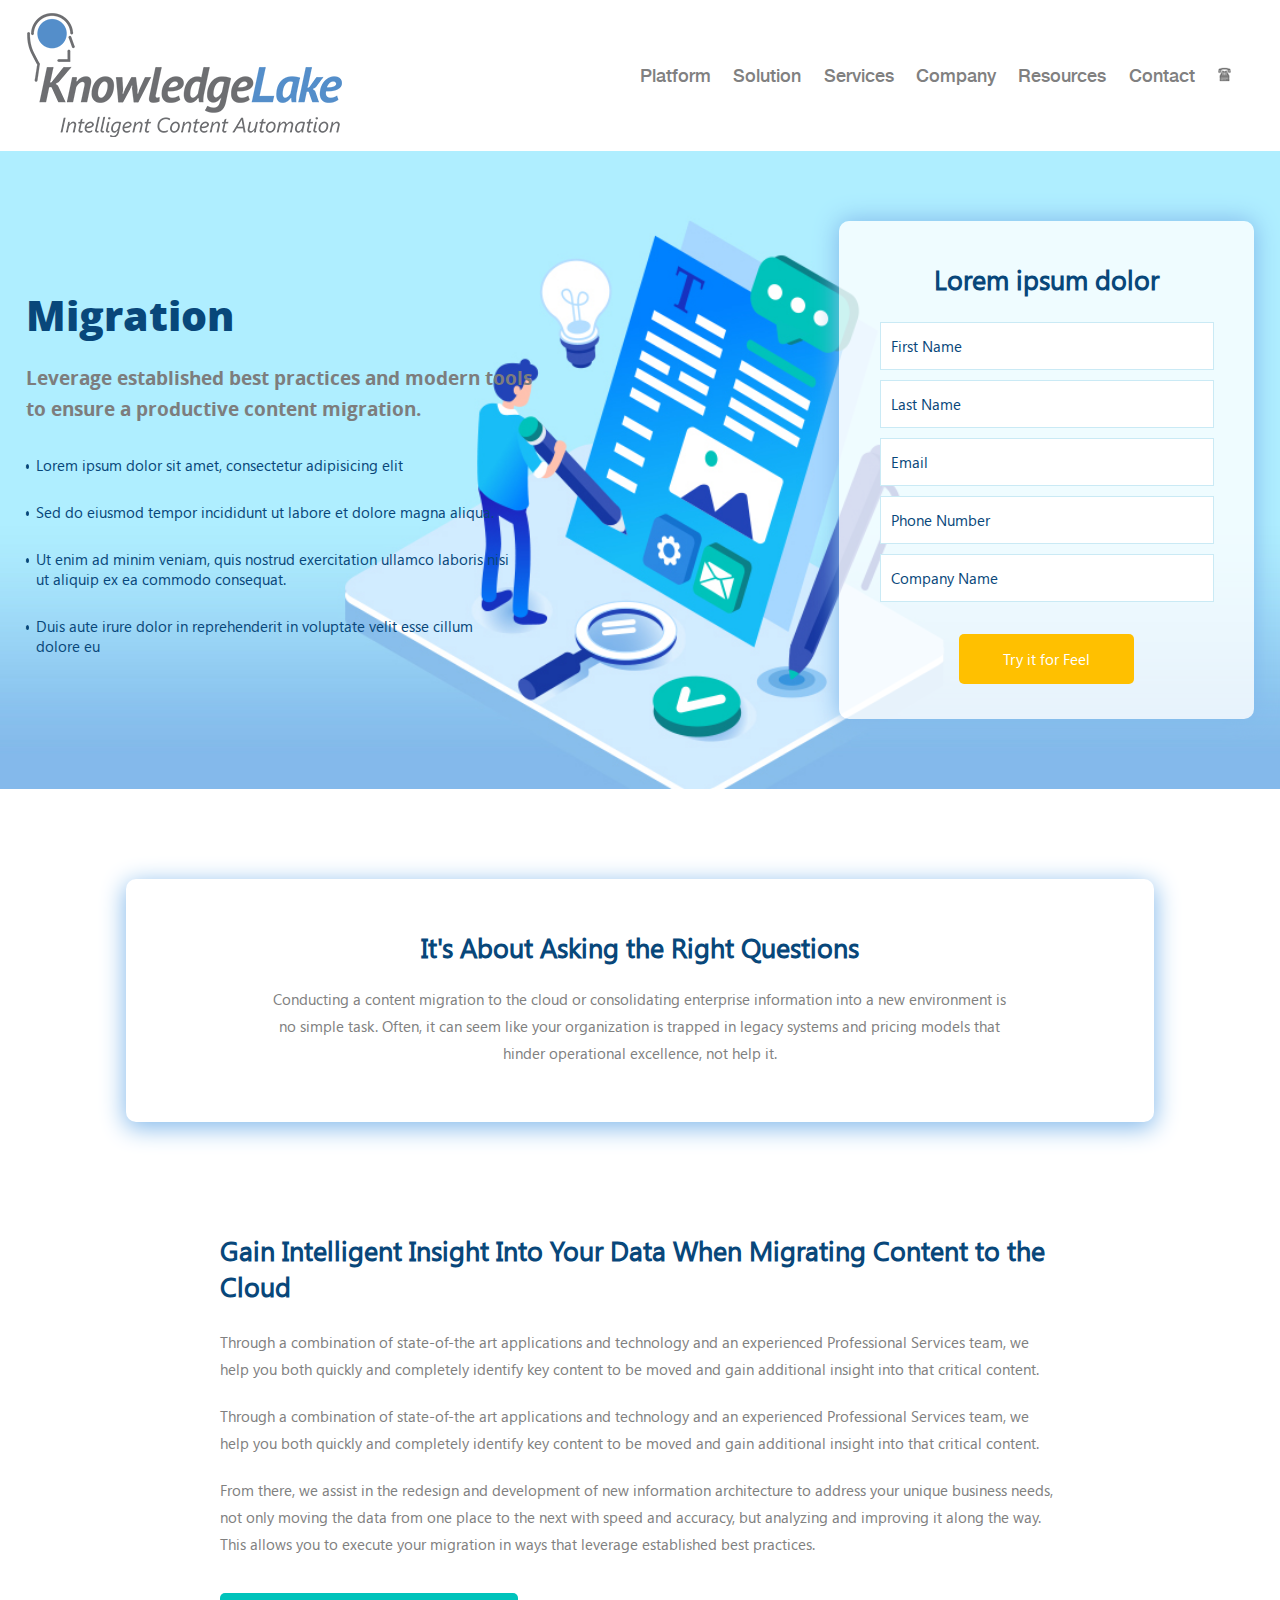
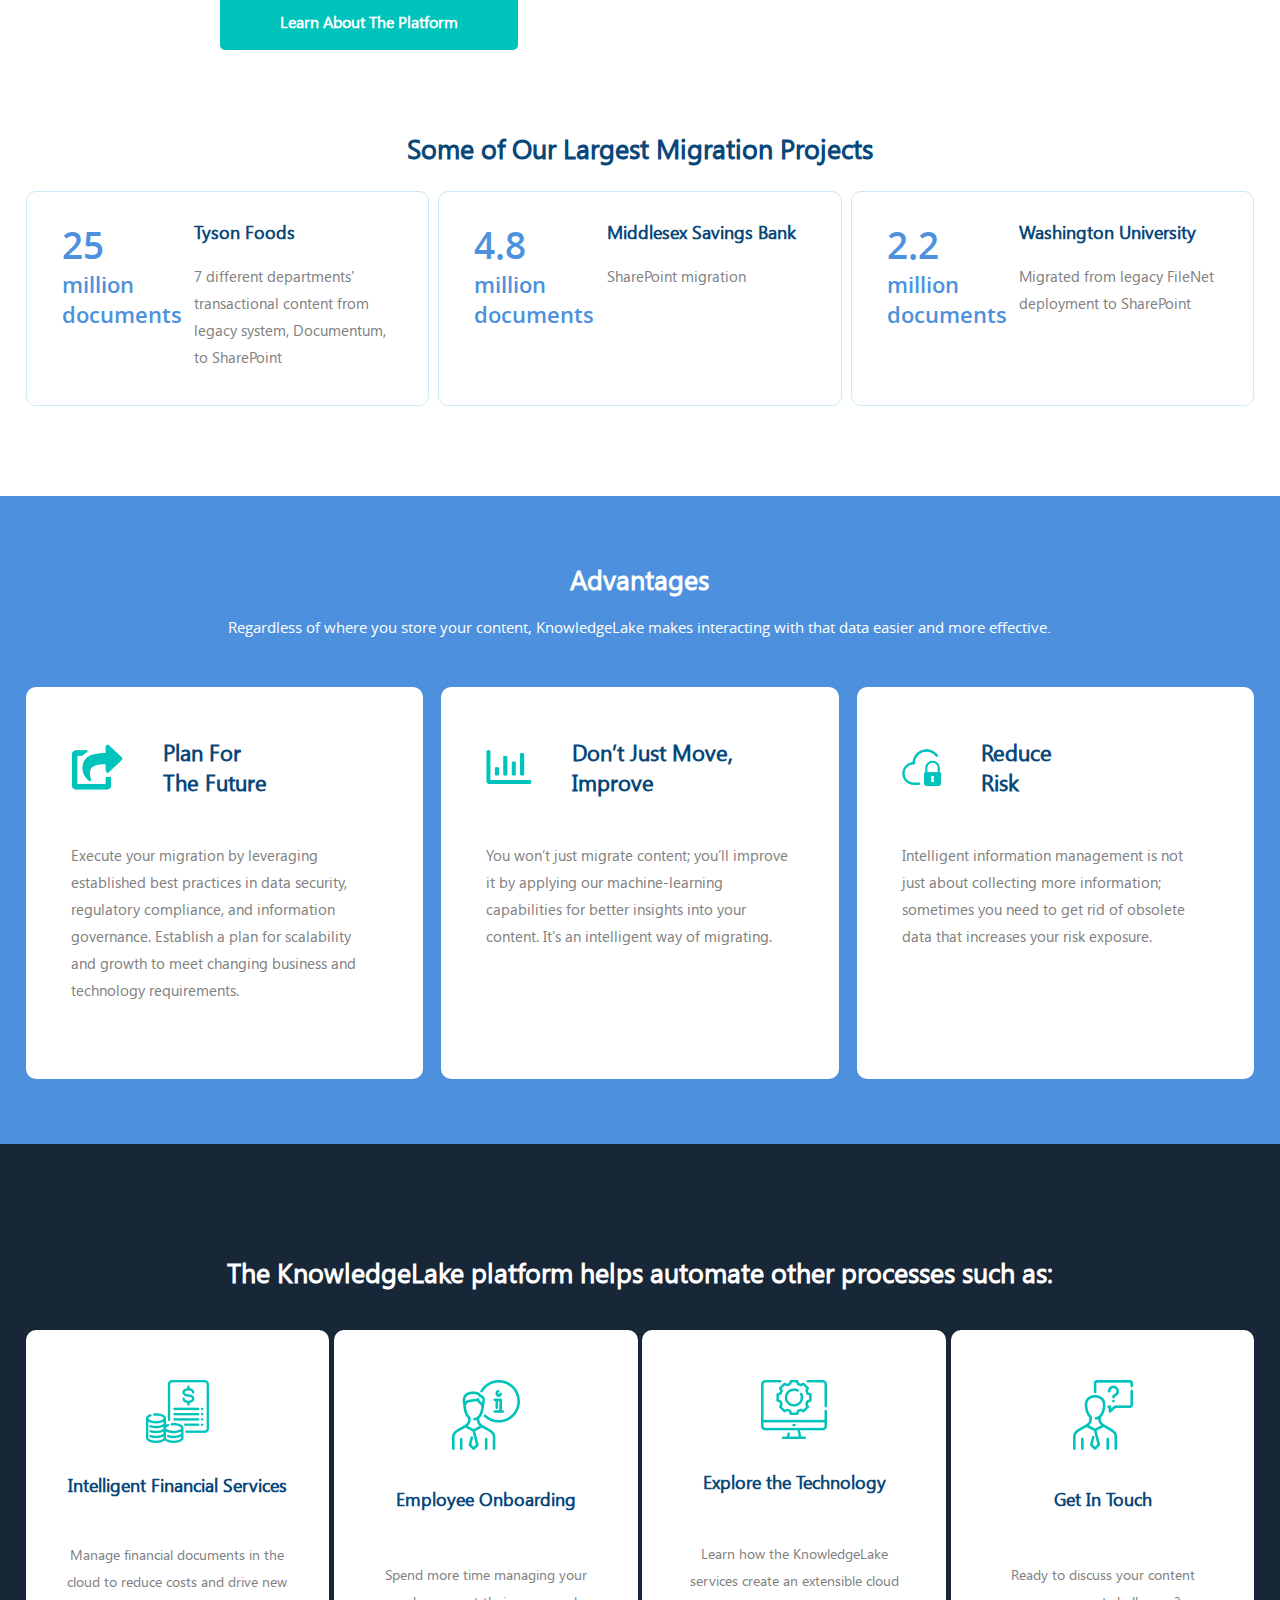
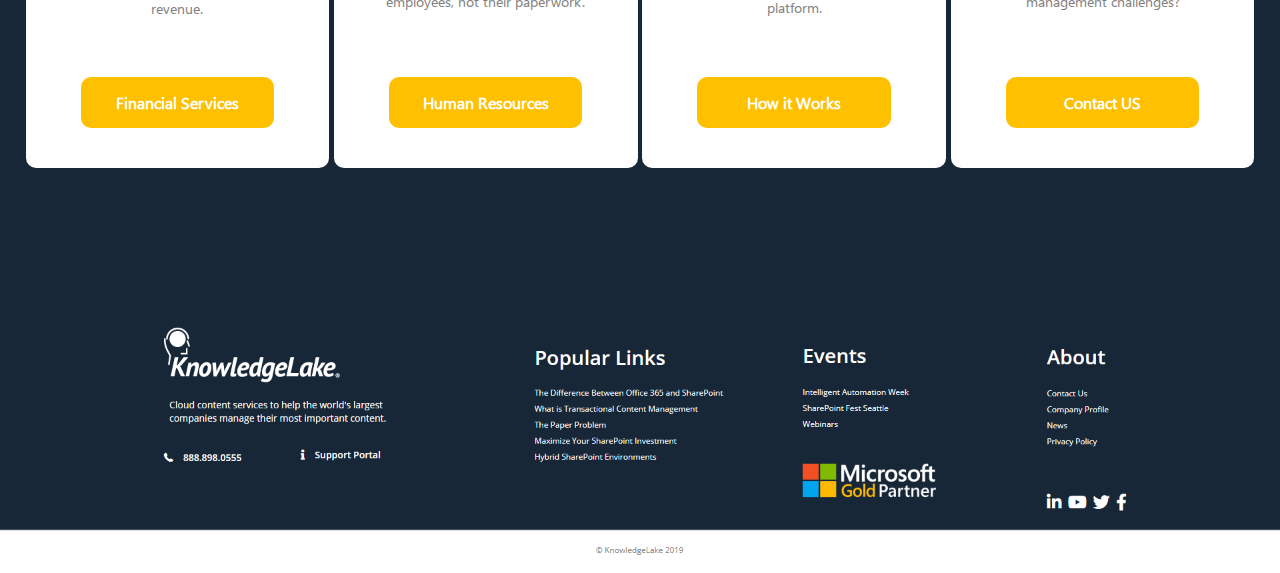
<file: index.html>
<!doctype html>
<html lang="en">
<head>
	<title>KnowledgeLake</title>
	<meta charset="UTF-8">
	<meta name="viewport" content="width=device-width, initial-scale=1.0"/>
	<meta http-equiv="X-UA-Compatible" content="ie=edge">
	<link rel="stylesheet" href="https://use.fontawesome.com/releases/v5.8.1/css/all.css" integrity="sha384-50oBUHEmvpQ+1lW4y57PTFmhCaXp0ML5d60M1M7uH2+nqUivzIebhndOJK28anvf" crossorigin="anonymous">
	<link rel="stylesheet" href="scss/style.css">
</head>
<body>

	<header>
		<div class="row">
			<div class="logo">
				<a href="#">
					<img src="img/knowledge_logo.png" alt="logo">
				</a>
			</div>
			<div class="main_menu">
				<ul>
					<li>
						<a href="#">Platform</a>
					</li>
					<li>
						<a href="#">Solution</a>
					</li>
					<li>
						<a href="#">Services</a>
					</li>
					<li>
						<a href="#">Company</a>
					</li>
					<li>
						<a href="#">Resources</a>
					</li>
					<li>
						<a href="#">Contact</a>
					</li>
					<li>
						<a href="#">
							<img src="img/phone_icon.png" alt="phone">
						</a>
					</li>
					<li>
						<a href="#"><i class="fas fa-search search_btn"></i></a>
					</li>
				</ul>
				<label class="search_panel">
					<input type="text" placeholder="Search...">
				</label>
			</div>
			<div class="burger">
				<span></span>
			</div>
		</div>
	</header>
	<section id="banner" style="background: url('img/banner_bg1.jpg')no-repeat center / cover">
		<div class="row">
			<div class="main_title">
				<h1>Migration</h1>
				<span>Leverage established best practices and modern tools to ensure a productive content migration.</span>
				<ul>
					<li>Lorem ipsum dolor sit amet, consectetur adipisicing elit</li>
					<li>Sed do eiusmod tempor incididunt ut labore et dolore magna aliqua. </li>
					<li>Ut enim ad minim veniam, quis nostrud exercitation ullamco laboris nisi ut aliquip ex ea commodo consequat. </li>
					<li>Duis aute irure dolor in reprehenderit in voluptate velit esse cillum dolore eu</li>
				</ul>
			</div>
			<div class="main_form">
				<h2>Lorem ipsum dolor</h2>
				<form>
					<label>
						<input type="text" placeholder="First Name">
					</label>
					<label>
						<input type="text" placeholder="Last Name">
					</label>
					<label>
						<input type="email" placeholder="Email">
					</label>
					<label>
						<input type="text" placeholder="Phone Number">
					</label>
					<label>
						<input type="text" placeholder="Company Name">
					</label>
					<button type="submit">Try it for Feel</button>
				</form>
				<i class="fas fa-chevron-down fa-2x"></i>
			</div>
		</div>
	</section>
	<section id="migration_decr">
		<div class="row">
			<div class="about_asking">
				<h2>It's About Asking the Right Questions</h2>
				<p>Conducting a content migration to the cloud or consolidating enterprise information into a new environment is no simple task. Often, it can seem like your organization is trapped in legacy systems and pricing models that hinder operational excellence, not help it.</p>
			</div>
		</div>
		<div class="migration_content">
			<div class="row_840">
				<div class="content_title">
					<h2>Gain Intelligent Insight Into Your Data When Migrating Content to the Cloud</h2>
				</div>
				<div class="content_paragraph">
					<p>Through a combination of state-of-the art applications and technology and an experienced Professional Services team, we help you both quickly and completely identify key content to be moved and gain additional insight into that critical content.</p>
					<p>Through a combination of state-of-the art applications and technology and an experienced Professional Services team, we help you both quickly and completely identify key content to be moved and gain additional insight into that critical content.</p>
					<p>From there, we assist in the redesign and development of new information architecture to address your unique business needs, not only moving the data from one place to the next with speed and accuracy, but analyzing and improving it along the way. This allows you to execute your migration in ways that leverage established best practices.</p>
				</div>
				<a href="#" class="link_btn">Learn About The Platform</a>
			</div>
		</div>
		<div class="largest_projects">
			<div class="row_1290">
				<h2>Some of Our Largest Migration Projects</h2>
				<div class="projects_items">
					<div class="item">
						<div class="doc_count">
							<span class="num">25</span>
							<span>million documents</span>
						</div>
						<div class="company_name">
							<h3>Tyson Foods</h3>
							<p>7 different departments' transactional content from legacy system, Documentum, to SharePoint</p>
						</div>
					</div>
					<div class="item">
						<div class="doc_count">
							<span class="num">4.8</span>
							<span>million documents</span>
						</div>
						<div class="company_name">
							<h3>Middlesex Savings Bank</h3>
							<p>SharePoint migration</p>
						</div>
					</div>
					<div class="item">
						<div class="doc_count">
							<span class="num">2.2</span>
							<span>million documents</span>
						</div>
						<div class="company_name">
							<h3>Washington University</h3>
							<p>Migrated from legacy FileNet deployment to SharePoint</p>
						</div>
					</div>
				</div>
			</div>
		</div>
	</section>
	<section id="advantages" class="advantages">
		<div class="row_1290">
			<div class="advantage_title">
				<h2>Advantages</h2>
				<span>Regardless of where you store your content, KnowledgeLake makes interacting with that data easier and more effective.</span>
			</div>
			<div class="advantage_items">
				<div class="item">
					<div class="item_title">
						<img src="img/plan.png" alt="plan">
						<h3>Plan For <br/> The Future</h3>
					</div>
					<div class="item_text">
						<p>Execute your migration by leveraging established best practices in data security, regulatory compliance, and information governance. Establish a plan for scalability and growth to meet changing business and technology requirements.</p>
					</div>
				</div>
				<div class="item">
					<div class="item_title">
						<img src="img/move_improve.png" alt="move">
						<h3>Don’t Just Move,<br/> Improve</h3>
					</div>
					<div class="item_text">
						<p>You won’t just migrate content; you’ll improve it by applying our machine-learning capabilities for better insights into your content. It's an intelligent way of migrating.</p>
					</div>
				</div>
				<div class="item">
					<div class="item_title">
						<img src="img/Reduce_risc.png" alt="risc">
						<h3>Reduce <br/> Risk</h3>
					</div>
					<div class="item_text">
						<p>Intelligent information management is not just about collecting more information; sometimes you need to get rid of obsolete data that increases your risk exposure.</p>
					</div>
				</div>
			</div>
		</div>
	</section>
	<section id="platforms" class="platforms">
		<div class="row">
			<h2>The KnowledgeLake platform helps automate other processes such as:</h2>
			<div class="platforms_item">
				<div class="item">
					<div class="wyz">
						<img src="img/financial_services.png" alt="finacial">
						<h3>Intelligent Financial Services</h3>
						<p>Manage financial documents in the cloud to reduce costs and drive new revenue.</p>
						<a href="#">Financial Services</a>
					</div>
				</div>
				<div class="item">
					<div class="wyz">
						<img src="img/employee.png" alt="employee">
						<h3>Employee Onboarding</h3>
						<p>Spend more time managing your employees, not their paperwork.</p>
						<a href="#">Human Resources</a>
					</div>
				</div>
				<div class="item">
					<div class="wyz">
						<img src="img/explore_technology.png" alt="technology">
						<h3>Explore the Technology</h3>
						<p>Learn how the KnowledgeLake services create an extensible cloud platform.</p>
						<a href="#">How it Works</a>
					</div>
				</div>
				<div class="item">
					<div class="wyz">
						<img src="img/get_in_touch.png" alt="get_in_touch">
						<h3>Get In Touch</h3>
						<p>Ready to discuss your content management challenges?</p>
						<a href="#">Contact US</a>
					</div>
				</div>
			</div>
		</div>
	</section>
	<footer>
		<img src="img/footer_bg.png" alt="footer">
	</footer>
	<script src="https://ajax.googleapis.com/ajax/libs/jquery/3.4.1/jquery.min.js"></script>
	<script src="js/jquery.main.js"></script>
</body>
</html>
</file>
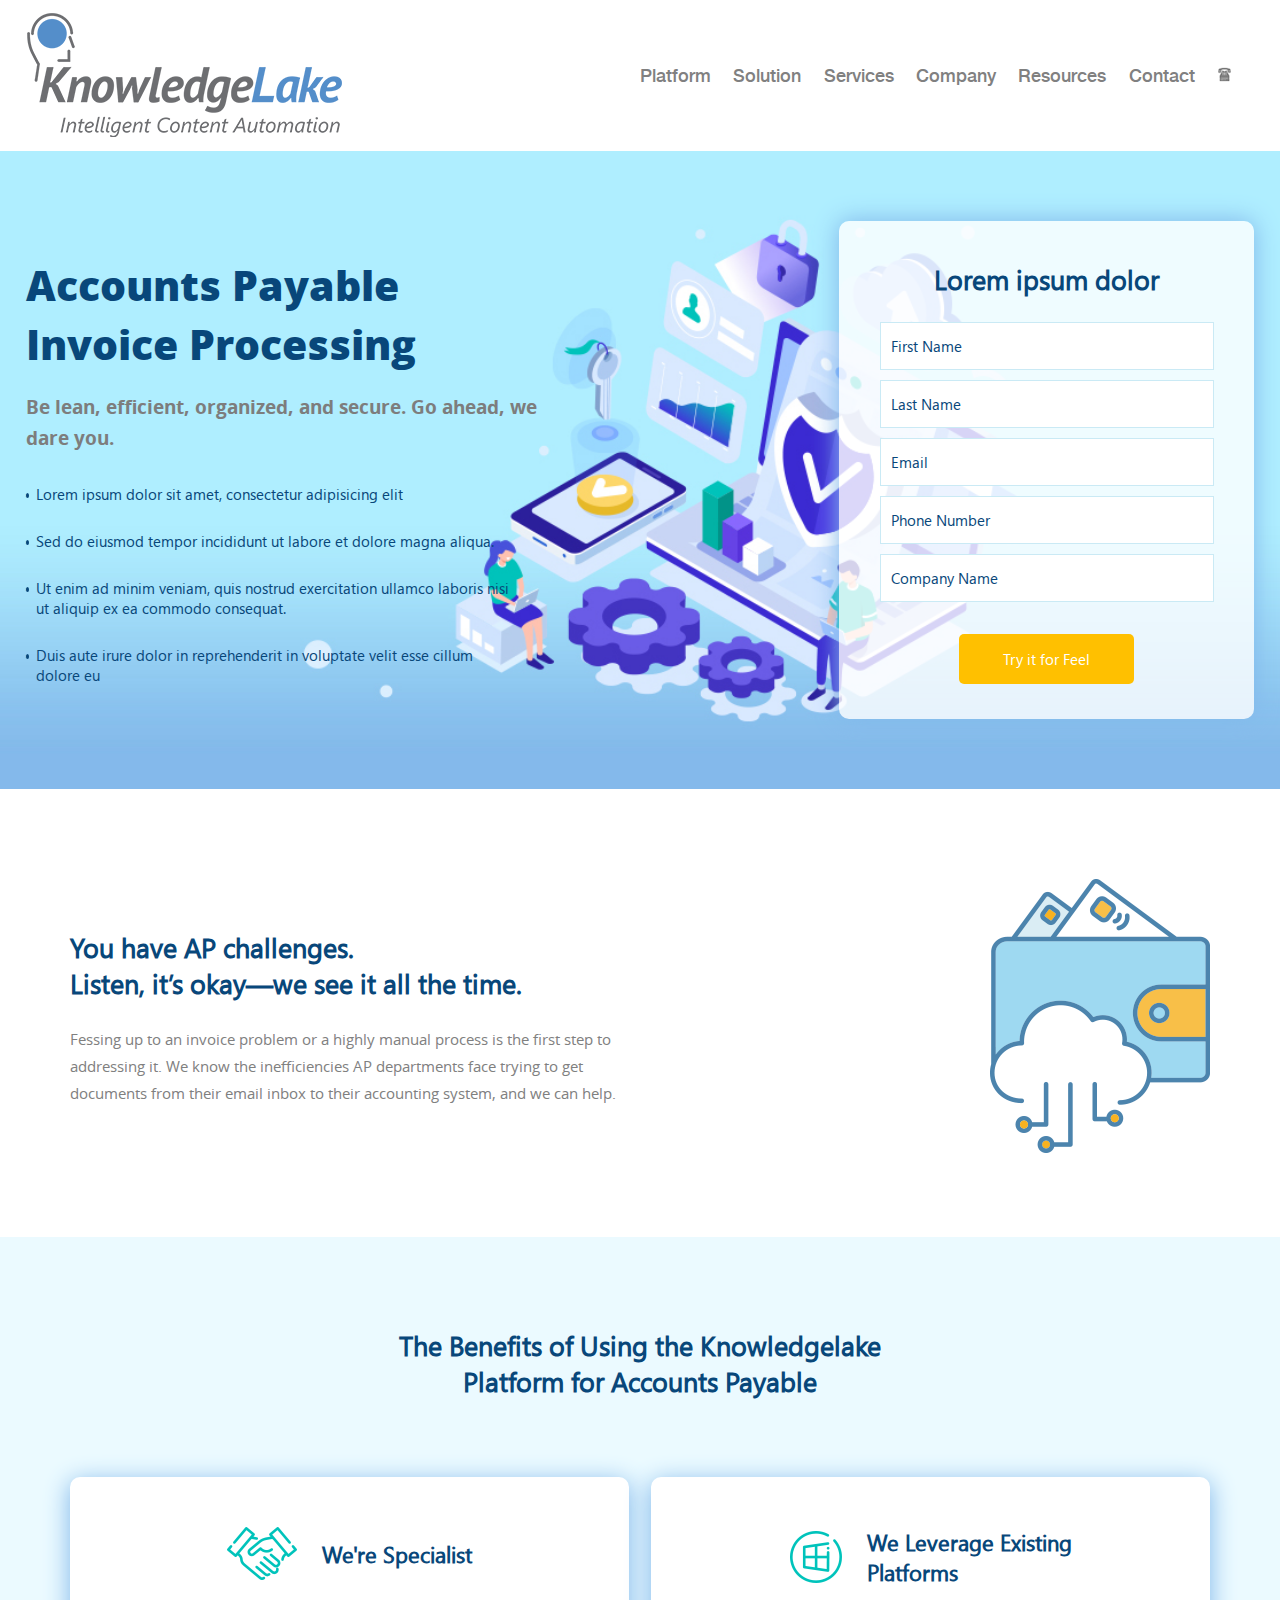
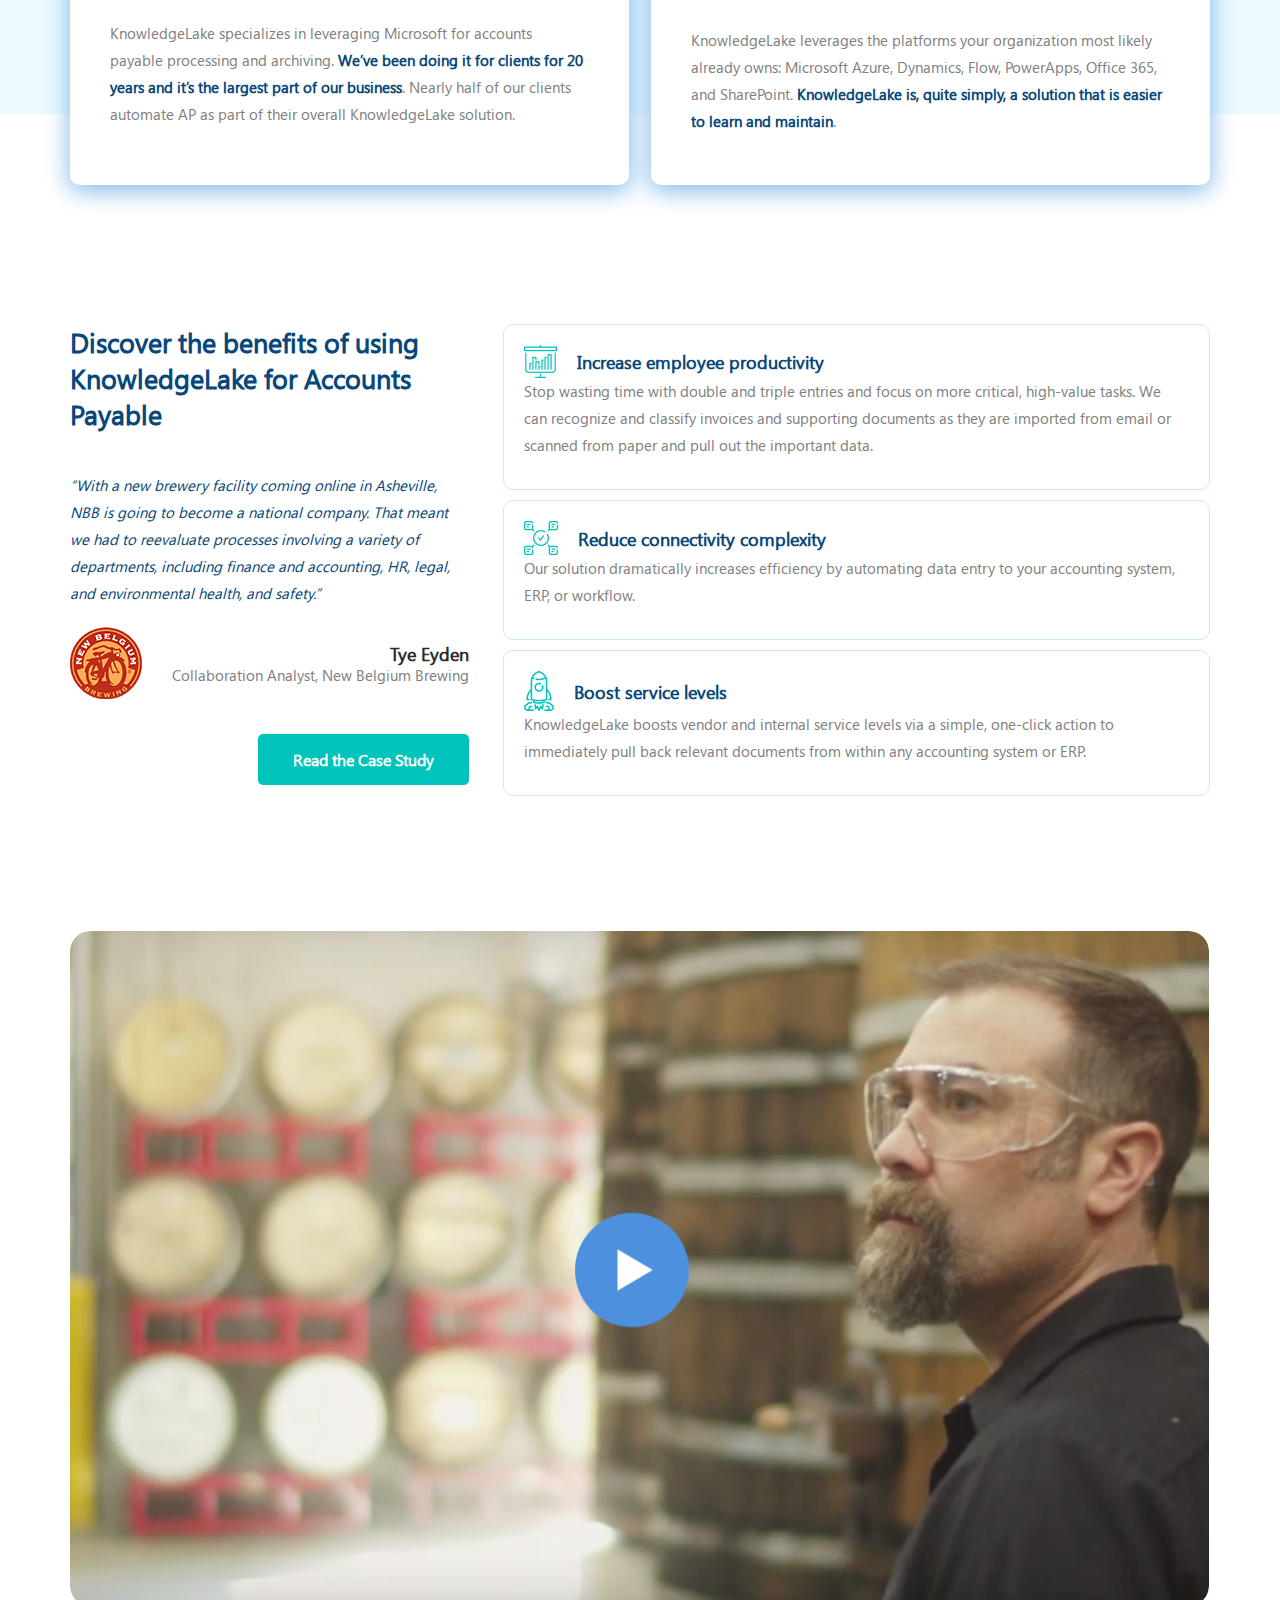
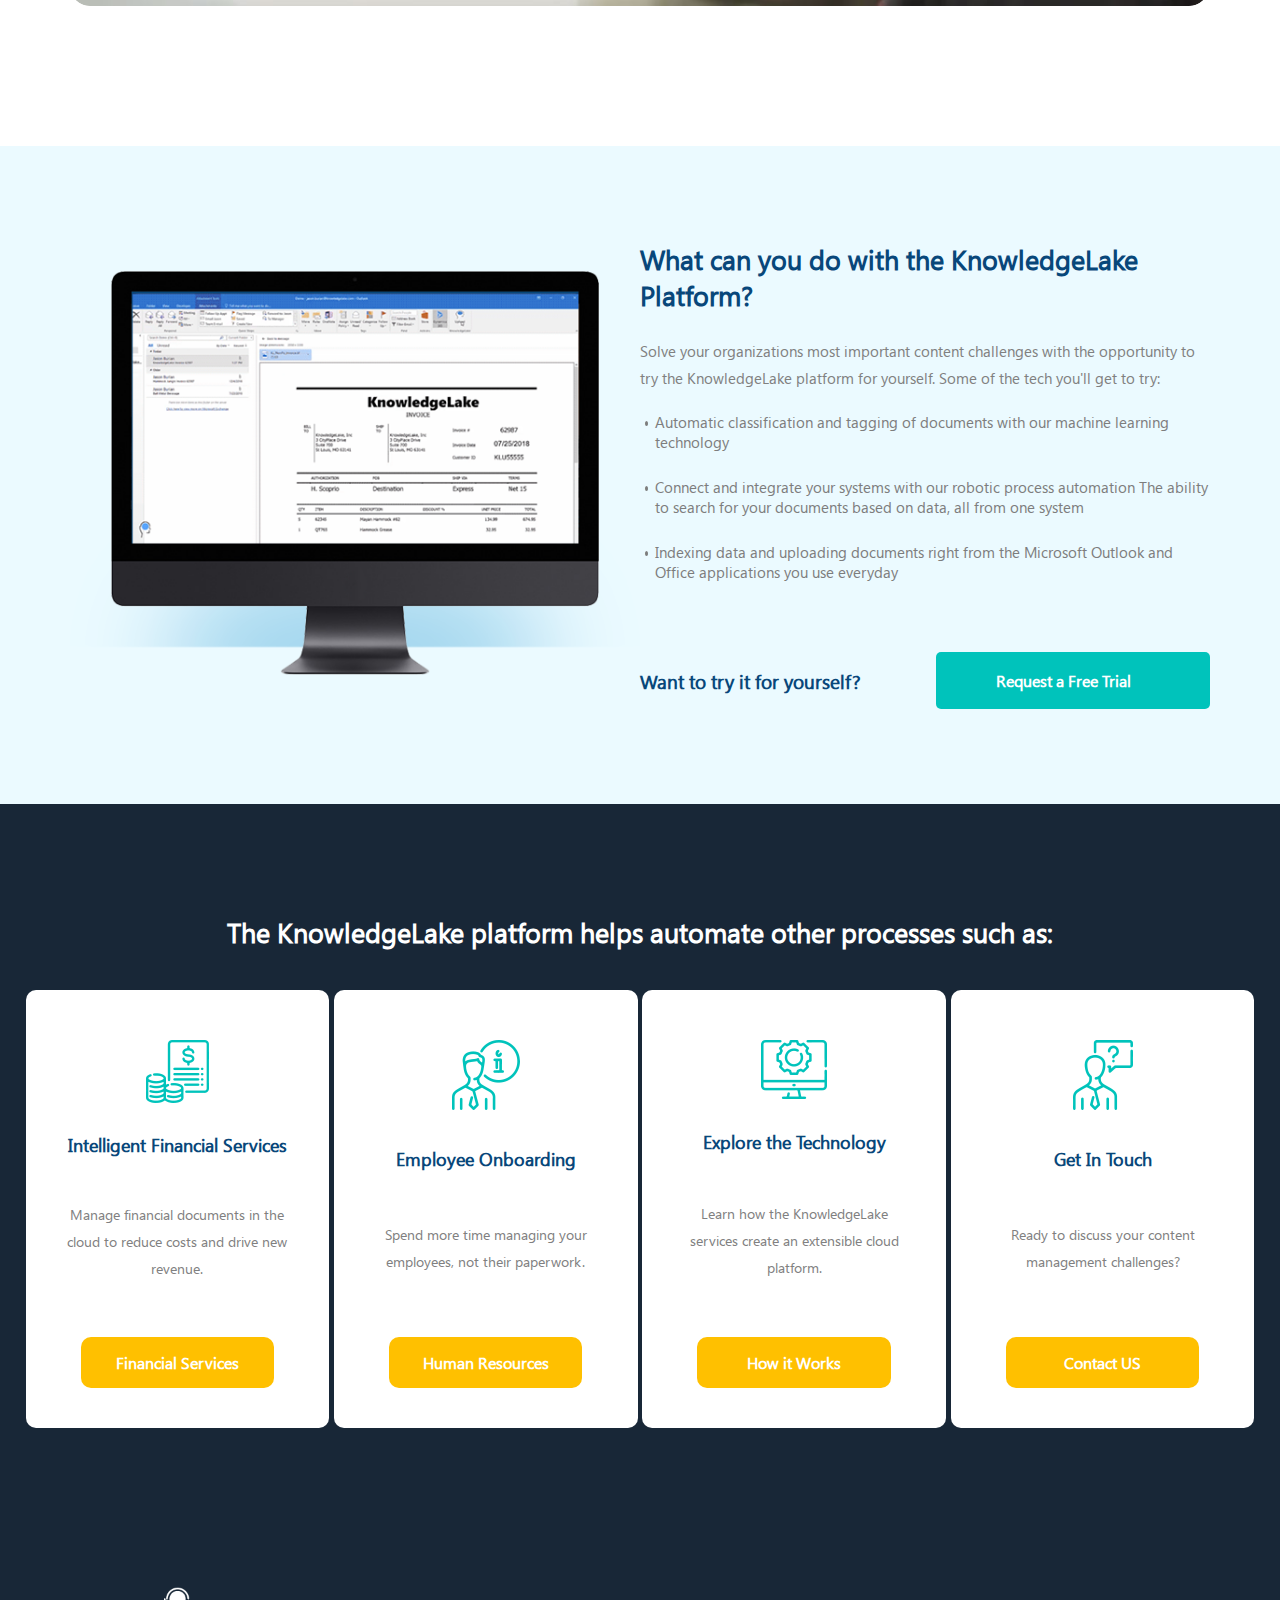
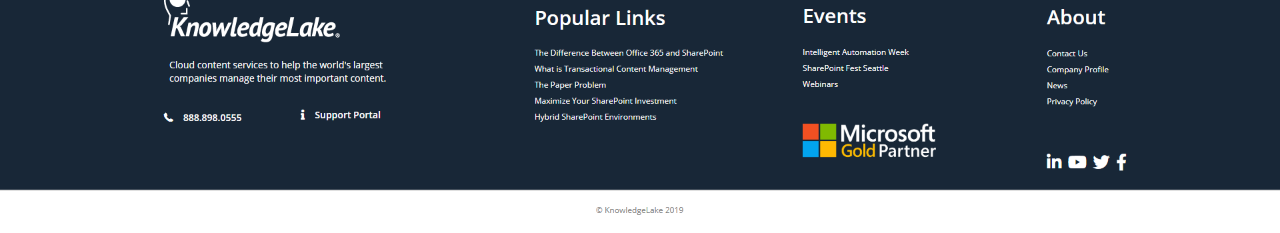
<file: Accounts_Paybles.html>
<!doctype html>
<html lang="en">
<head>
	<title>KnowledgeLake | Accounts payable</title>
	<meta charset="UTF-8">
	<meta name="viewport" content="width=device-width, initial-scale=1.0"/>
	<meta http-equiv="X-UA-Compatible" content="ie=edge">
	<link rel="stylesheet" href="https://use.fontawesome.com/releases/v5.8.1/css/all.css" integrity="sha384-50oBUHEmvpQ+1lW4y57PTFmhCaXp0ML5d60M1M7uH2+nqUivzIebhndOJK28anvf" crossorigin="anonymous">
	<link rel="stylesheet" href="scss/style.css">
</head>
<body>

<header>
	<div class="row">
		<div class="logo">
			<a href="#">
				<img src="img/knowledge_logo.png" alt="logo">
			</a>
		</div>
		<div class="main_menu">
			<ul>
				<li>
					<a href="#">Platform</a>
				</li>
				<li>
					<a href="#">Solution</a>
				</li>
				<li>
					<a href="#">Services</a>
				</li>
				<li>
					<a href="#">Company</a>
				</li>
				<li>
					<a href="#">Resources</a>
				</li>
				<li>
					<a href="#">Contact</a>
				</li>
				<li>
					<a href="#">
						<img src="img/phone_icon.png" alt="phone">
					</a>
				</li>
				<li>
					<a href="#"><i class="fas fa-search search_btn"></i></a>
				</li>
			</ul>
			<label class="search_panel">
				<input type="text" placeholder="Search...">
			</label>
		</div>
		<div class="burger">
			<span></span>
		</div>
	</div>
</header>
<section id="banner" style="background: url('img/account_payable_bg.jpg')no-repeat center / cover">
	<div class="row">
		<div class="main_title">
			<h1>Accounts Payable Invoice Processing</h1>
			<span>Be lean, efficient, organized, and secure. Go ahead, we dare you.</span>
			<ul>
				<li>Lorem ipsum dolor sit amet, consectetur adipisicing elit</li>
				<li>Sed do eiusmod tempor incididunt ut labore et dolore magna aliqua. </li>
				<li>Ut enim ad minim veniam, quis nostrud exercitation ullamco laboris nisi ut aliquip ex ea commodo consequat. </li>
				<li>Duis aute irure dolor in reprehenderit in voluptate velit esse cillum dolore eu</li>
			</ul>
		</div>
		<div class="main_form">
			<h2>Lorem ipsum dolor</h2>
			<form>
				<label>
					<input type="text" placeholder="First Name">
				</label>
				<label>
					<input type="text" placeholder="Last Name">
				</label>
				<label>
					<input type="email" placeholder="Email">
				</label>
				<label>
					<input type="text" placeholder="Phone Number">
				</label>
				<label>
					<input type="text" placeholder="Company Name">
				</label>
				<button type="submit">Try it for Feel</button>
			</form>
			<i class="fas fa-chevron-down fa-2x"></i>
		</div>
	</div>
</section>

<section id="ap_challenge">
	<div class="row_1140">
		<div class="ap_text ap_wrapper">
			<h2>You have AP challenges. <br/> Listen, it’s okay—we see it all the time.</h2>
			<p>Fessing up to an invoice problem or a highly manual process is the first step to addressing it. We know the inefficiencies AP departments face trying to get documents from their email inbox to their accounting system, and we can help.</p>
		</div>
		<div class="ap_img ap_wrapper">
			<img src="img/wallet_icon.png" alt="wallet">
		</div>
	</div>
</section>
<section id="account_benefits">
	<div class="row_1140">
		<div class="benefits_ap">
			<div class="benefits_ap_title">
				<h2>The Benefits of Using the Knowledgelake <br/> Platform for Accounts Payable</h2>
			</div>
			<div class="benefits_ap_items">
				<div class="item">
					<div class="benefits-item_title">
						<img src="img/we're_specialist.png" alt="we're_specialist">
						<h3>We're Specialist</h3>
					</div>
					<div class="benefits_descr">
						<p>KnowledgeLake specializes in leveraging Microsoft for accounts payable processing and archiving. <span>We’ve been doing it for clients for 20 years and it’s the largest part of our business</span>. Nearly half of our clients automate AP as part of their overall KnowledgeLake solution.</p>
					</div>
				</div>
				<div class="item">
					<div class="benefits-item_title">
						<img src="img/windows_icon.png" alt="window">
						<h3>We Leverage Existing <br/> Platforms</h3>
					</div>
					<div class="benefits_descr">
						<p>KnowledgeLake leverages the platforms your organization most likely already owns: Microsoft Azure, Dynamics, Flow, PowerApps, Office 365, and SharePoint. <span>KnowledgeLake is, quite simply, a solution that is easier to learn and maintain</span>.</p>
					</div>
				</div>
			</div>
		</div>
	</div>
</section>
<section id="discover_benefits">
	<div class="row_1140">
		<div class="quote_wrapper">
			<div class="quote_title">
				<h2>Discover the benefits of using KnowledgeLake for Accounts Payable</h2>
			</div>
			<div class="quote">
				<p>“With a new brewery facility coming online in Asheville, NBB is going to become a national company. That meant we had to reevaluate processes involving a variety of departments, including finance and accounting, HR, legal, and environmental health, and safety.”</p>
			</div>
			<div class="author">
				<img src="img/author_seal.png" alt="seal">
				<div class="author_name">
					<h3>Tye Eyden</h3>
					<span>Collaboration Analyst, New Belgium Brewing</span>
				</div>
			</div>
			<div class="case_link">
				<a href="#" class="link_btn">Read the Case Study</a>
			</div>
		</div>
		<div class="wyz_items">
			<div class="item">
				<div class="wyz-item_title">
					<img src="img/increase_productivity.png" alt="productivity">
					<h3>Increase employee productivity</h3>
				</div>
				<div class="wyz_descr">
					<p>Stop wasting time with double and triple entries and focus on more critical, high-value tasks. We can recognize and classify invoices and supporting documents as they are imported from email or scanned from paper and pull out the important data.</p>
				</div>
			</div>
			<div class="item">
				<div class="wyz-item_title">
					<img src="img/reduce_clock.png" alt="reduce_clock">
					<h3>Reduce connectivity complexity</h3>
				</div>
				<div class="wyz_descr">
					<p>Our solution dramatically increases efficiency by automating data entry to your accounting system, ERP, or workflow.</p>
				</div>
			</div>
			<div class="item">
				<div class="wyz-item_title">
					<img src="img/boost_rocket.png" alt="boost">
					<h3>Boost service levels</h3>
				</div>
				<div class="wyz_descr">
					<p>KnowledgeLake boosts vendor and internal service levels via a simple, one-click action to immediately pull back relevant documents from within any accounting system or ERP.</p>
				</div>
			</div>
		</div>
	</div>
	<div class="discover_befits_video">
		<div class="row_1140">
			<img src="img/discover_benefits_video.png" alt="video">
		</div>
	</div>
</section>
<section id="what_you_can_do">
	<div class="what_you_can">
		<div class="row_1140">
			<div class="wycd_img">
				<img src="img/PC_icon.png" alt="pc">
			</div>
			<div class="wycd_text">
				<h2>What can you do with the KnowledgeLake Platform?</h2>
				<p>Solve your organizations most important content challenges with the opportunity to try the KnowledgeLake platform for yourself. Some of the tech you'll get to try:</p>
				<ul>
					<li>Automatic classification and tagging of documents with our machine learning technology</li>
					<li>Connect and integrate your systems with our robotic process automation The ability to search for your documents based on data, all from one system</li>
					<li>Indexing data and uploading documents right from the Microsoft Outlook and Office applications you use everyday</li>
				</ul>
				<div class="wycd_link">
					<h3>Want to try it for yourself?</h3>
					<a href="#" class="link_btn">Request a Free Trial</a>
				</div>
			</div>
		</div>
	</div>
</section>


<section id="platforms" class="platforms">
	<div class="row">
		<h2>The KnowledgeLake platform helps automate other processes such as:</h2>
		<div class="platforms_item">
			<div class="item">
				<div class="wyz">
					<img src="img/financial_services.png" alt="finacial">
					<h3>Intelligent Financial Services</h3>
					<p>Manage financial documents in the cloud to reduce costs and drive new revenue.</p>
					<a href="#">Financial Services</a>
				</div>
			</div>
			<div class="item">
				<div class="wyz">
					<img src="img/employee.png" alt="employee">
					<h3>Employee Onboarding</h3>
					<p>Spend more time managing your employees, not their paperwork.</p>
					<a href="#">Human Resources</a>
				</div>
			</div>
			<div class="item">
				<div class="wyz">
					<img src="img/explore_technology.png" alt="technology">
					<h3>Explore the Technology</h3>
					<p>Learn how the KnowledgeLake services create an extensible cloud platform.</p>
					<a href="#">How it Works</a>
				</div>
			</div>
			<div class="item">
				<div class="wyz">
					<img src="img/get_in_touch.png" alt="get_in_touch">
					<h3>Get In Touch</h3>
					<p>Ready to discuss your content management challenges?</p>
					<a href="#">Contact US</a>
				</div>
			</div>
		</div>
	</div>
</section>
<footer>
	<img src="img/footer_bg.png" alt="footer">
</footer>
<script src="https://ajax.googleapis.com/ajax/libs/jquery/3.4.1/jquery.min.js"></script>
<script src="js/jquery.main.js"></script>
</body>
</html>
</file>
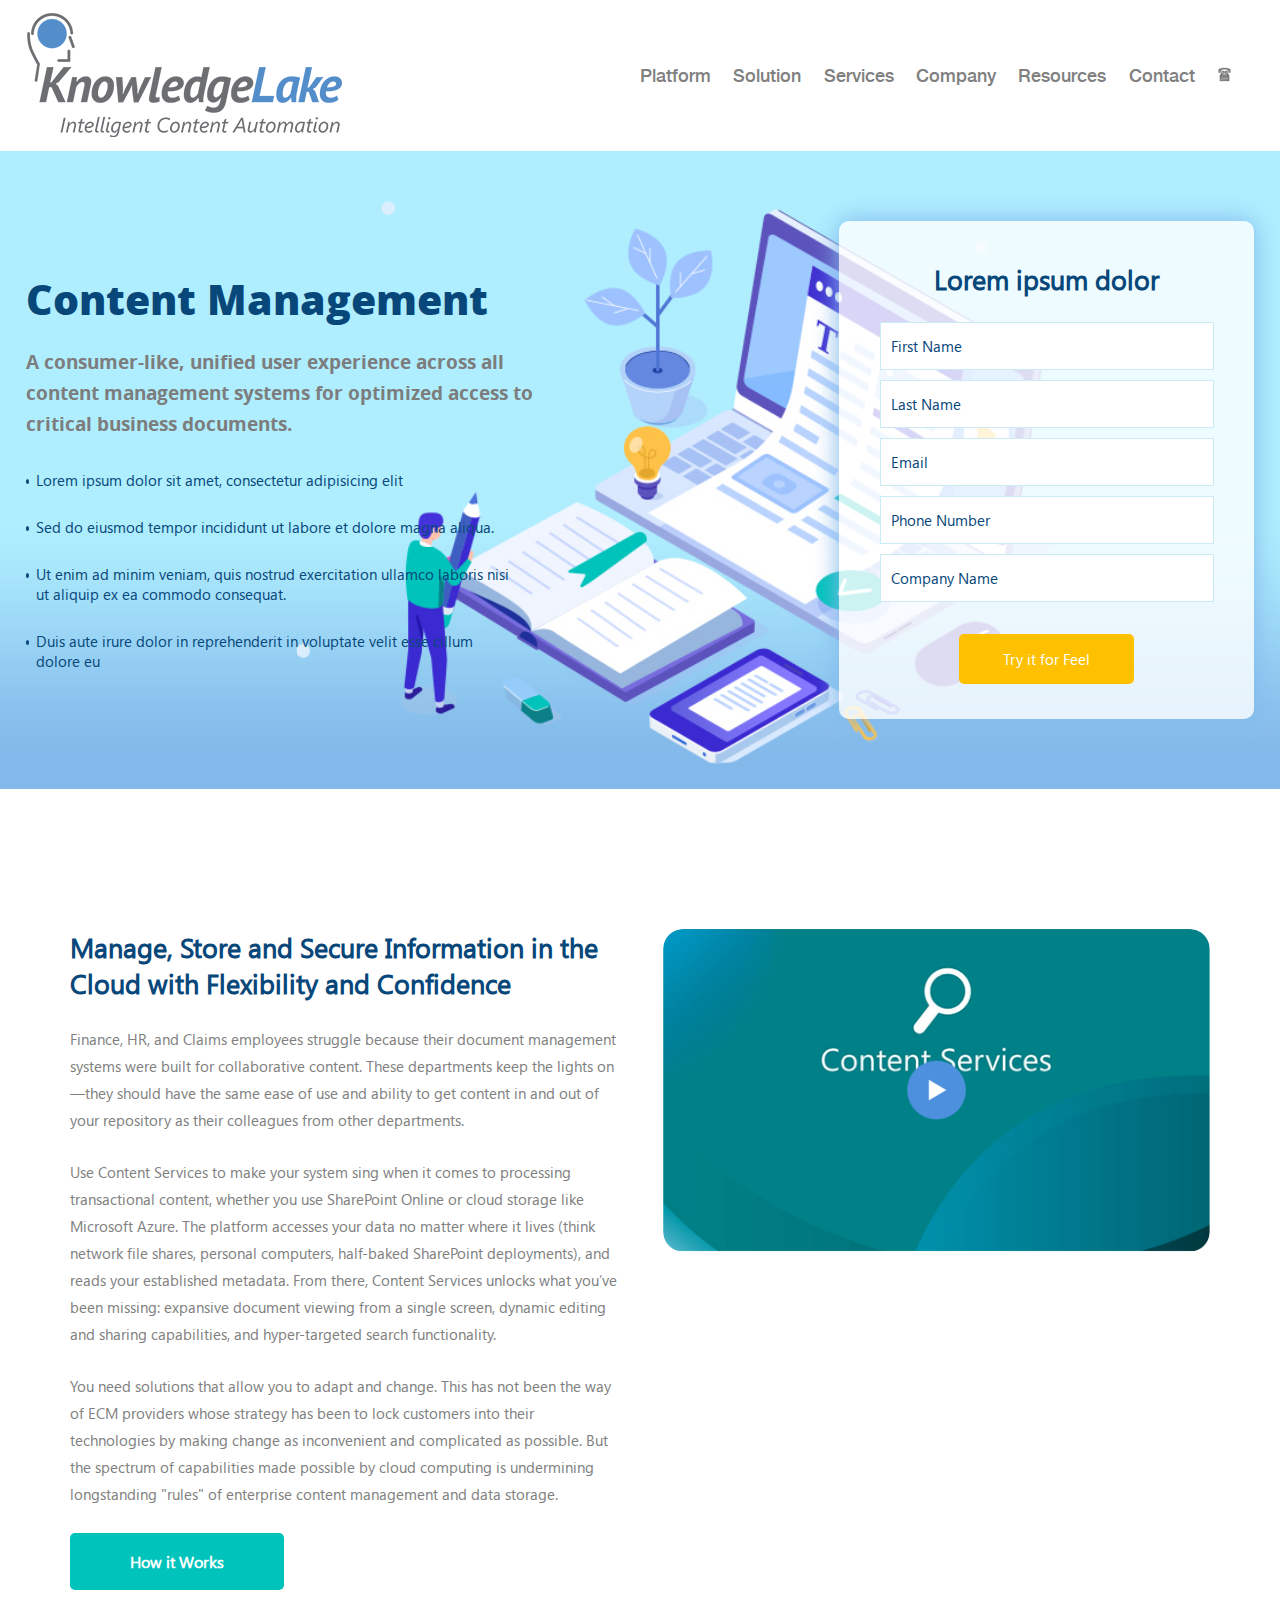
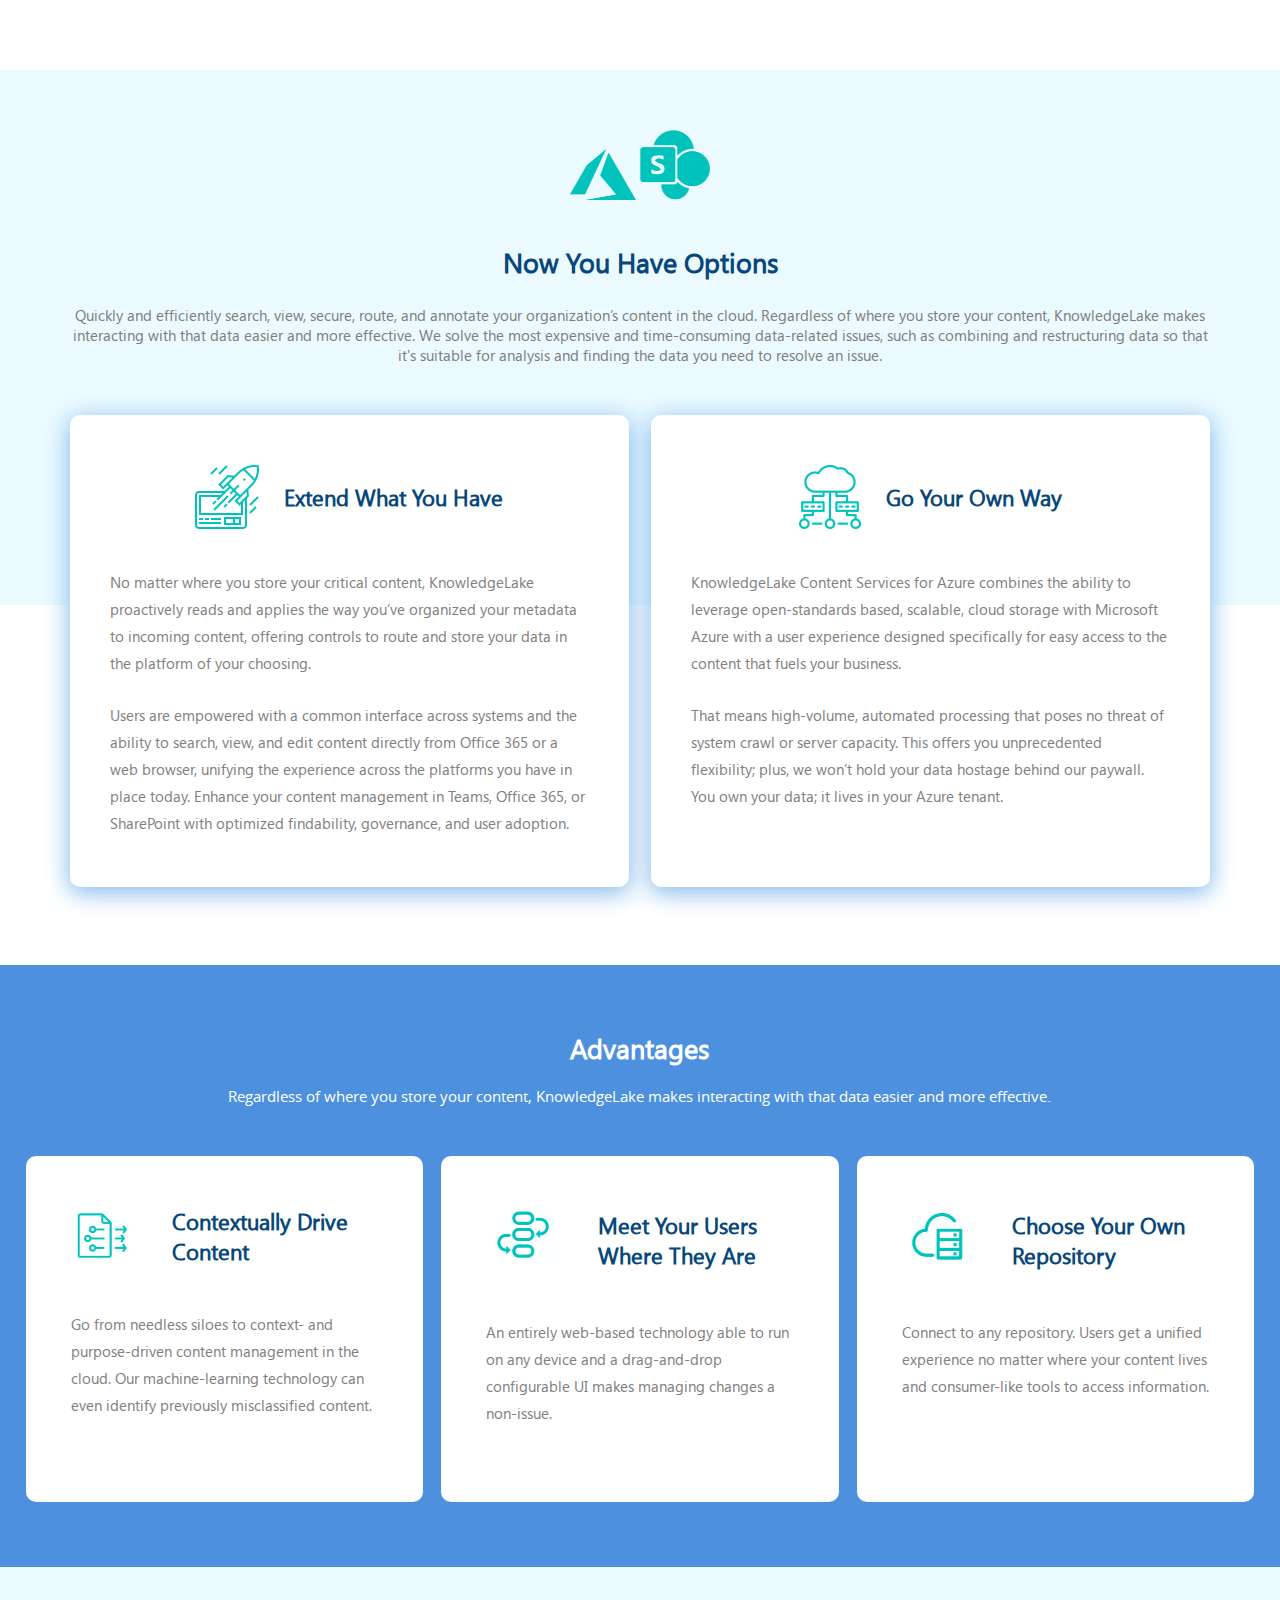
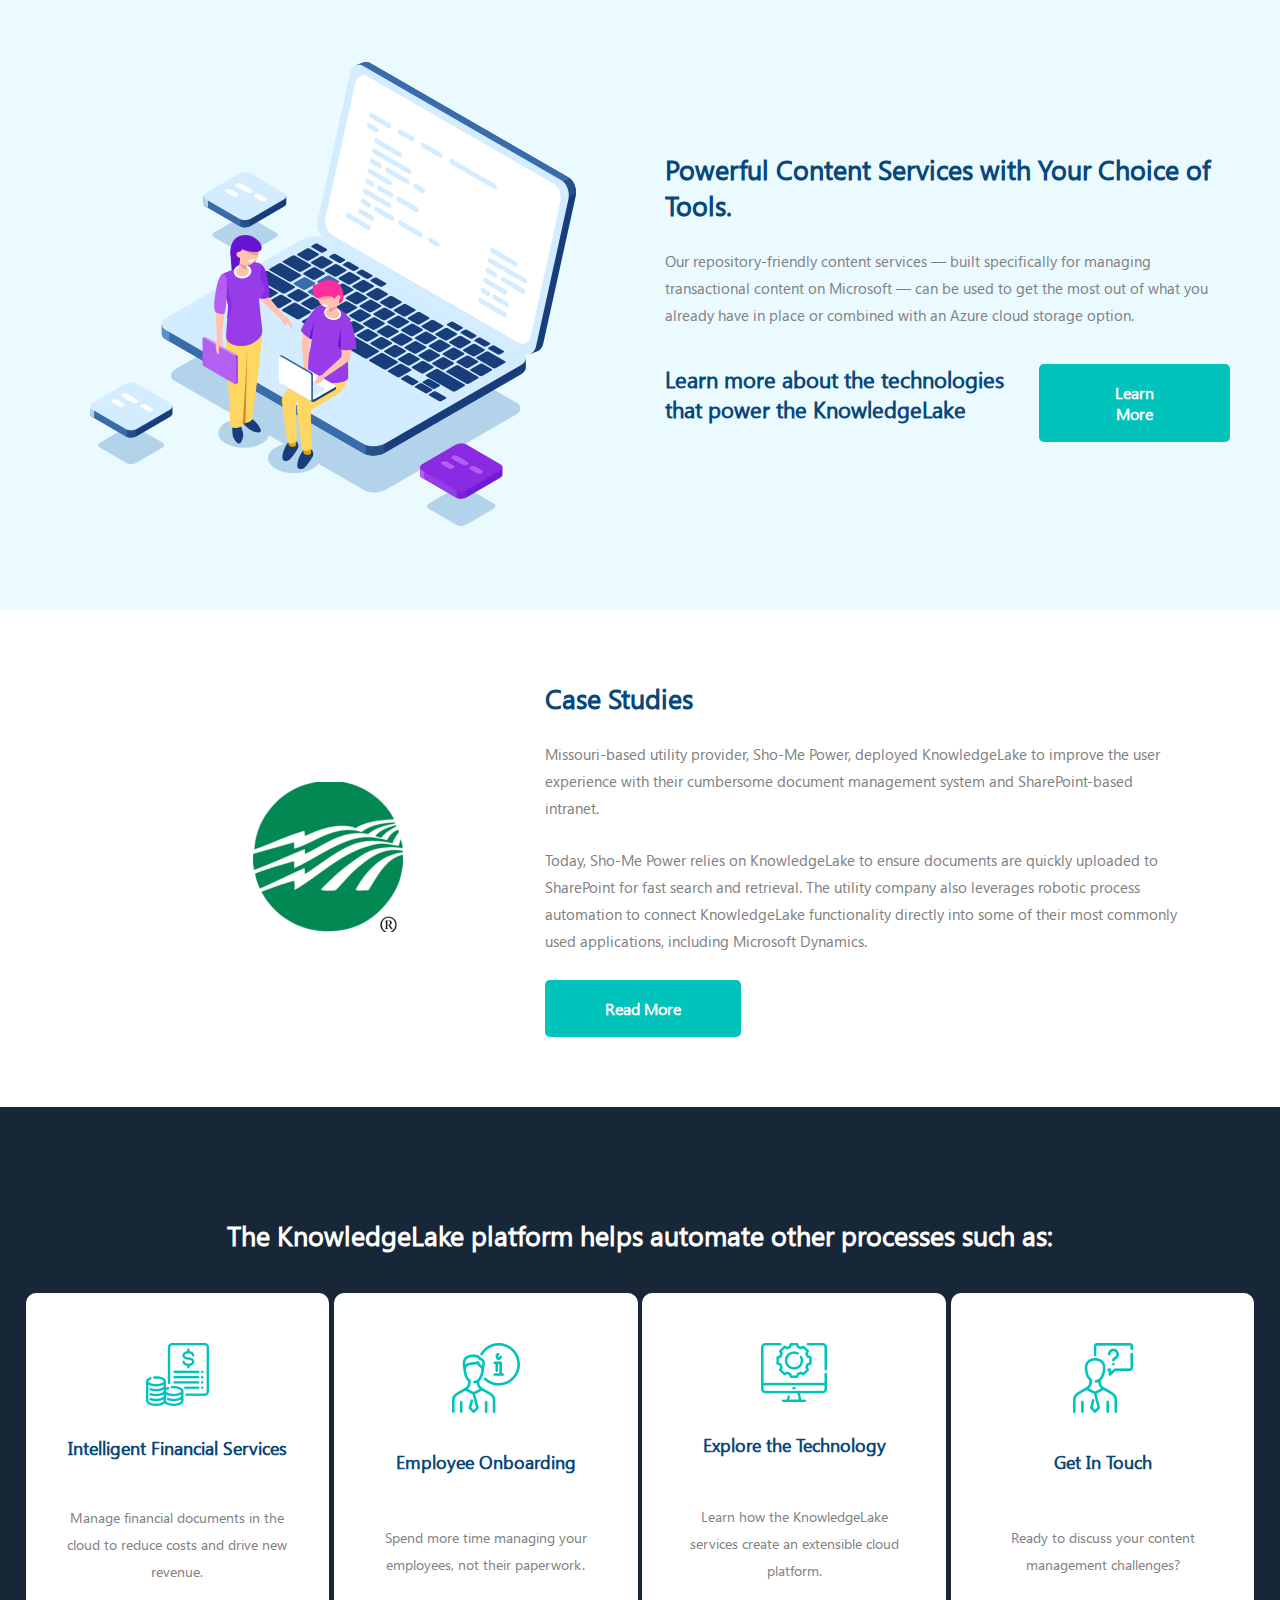
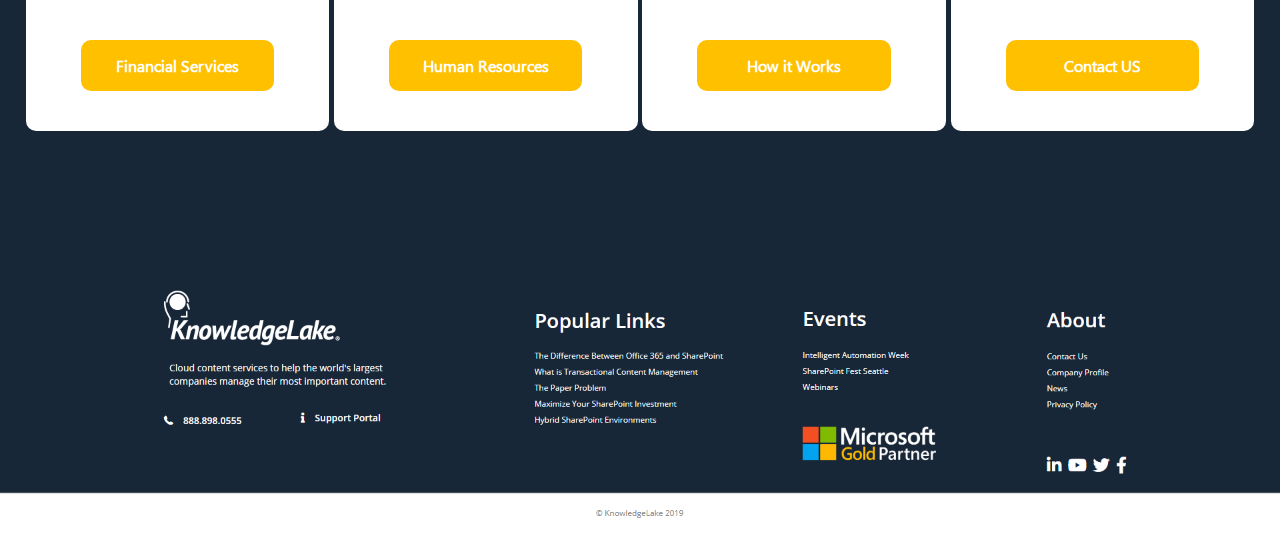
<file: content_management.html>
<!doctype html>
<html lang="en">
<head>
	<title>KnowledgeLake | Content Management page</title>
	<meta charset="UTF-8">
	<meta name="viewport" content="width=device-width, initial-scale=1.0"/>
	<meta http-equiv="X-UA-Compatible" content="ie=edge">
	<link rel="stylesheet" href="https://use.fontawesome.com/releases/v5.8.1/css/all.css" integrity="sha384-50oBUHEmvpQ+1lW4y57PTFmhCaXp0ML5d60M1M7uH2+nqUivzIebhndOJK28anvf" crossorigin="anonymous">
	<link rel="stylesheet" href="scss/style.css">
</head>
<body>

<header>
	<div class="row">
		<div class="logo">
			<a href="#">
				<img src="img/knowledge_logo.png" alt="logo">
			</a>
		</div>
		<div class="main_menu">
			<ul>
				<li>
					<a href="#">Platform</a>
				</li>
				<li>
					<a href="#">Solution</a>
				</li>
				<li>
					<a href="#">Services</a>
				</li>
				<li>
					<a href="#">Company</a>
				</li>
				<li>
					<a href="#">Resources</a>
				</li>
				<li>
					<a href="#">Contact</a>
				</li>
				<li>
					<a href="#">
						<img src="img/phone_icon.png" alt="phone">
					</a>
				</li>
				<li>
					<a href="#"><i class="fas fa-search search_btn"></i></a>
				</li>
			</ul>
			<label class="search_panel">
				<input type="text" placeholder="Search...">
			</label>
		</div>
		<div class="burger">
			<span></span>
		</div>
	</div>
</header>
<section id="banner" style="background: url('img/content_management_bg.jpg')no-repeat center / cover">
	<div class="row">
		<div class="main_title">
			<h1>Content Management</h1>
			<span>A consumer-like, unified user experience across all content management systems for optimized access to critical business documents.</span>
			<ul>
				<li>Lorem ipsum dolor sit amet, consectetur adipisicing elit</li>
				<li>Sed do eiusmod tempor incididunt ut labore et dolore magna aliqua. </li>
				<li>Ut enim ad minim veniam, quis nostrud exercitation ullamco laboris nisi ut aliquip ex ea commodo consequat. </li>
				<li>Duis aute irure dolor in reprehenderit in voluptate velit esse cillum dolore eu</li>
			</ul>
		</div>
		<div class="main_form">
			<h2>Lorem ipsum dolor</h2>
			<form>
				<label>
					<input type="text" placeholder="First Name">
				</label>
				<label>
					<input type="text" placeholder="Last Name">
				</label>
				<label>
					<input type="email" placeholder="Email">
				</label>
				<label>
					<input type="text" placeholder="Phone Number">
				</label>
				<label>
					<input type="text" placeholder="Company Name">
				</label>
				<button type="submit">Try it for Feel</button>
			</form>
			<i class="fas fa-chevron-down fa-2x"></i>
		</div>
	</div>
</section>
<section id="content_service">
	<div class="video_wrapper">
		<div class="row_1140">
			<div class="text_container video_text_wrapper">
				<h2>Manage, Store and Secure Information in the Cloud with Flexibility and Confidence</h2>
				<p>Finance, HR, and Claims employees struggle because their document management systems were built for collaborative content. These departments keep the lights on—they should have the same ease of use and ability to get content in and out of your repository as their colleagues from other departments.</p>
				<p>Use Content Services to make your system sing when it comes to processing transactional content, whether you use SharePoint Online or cloud storage like Microsoft Azure. The platform accesses your data no matter where it lives (think network file shares, personal computers, half-baked SharePoint deployments), and reads your established metadata. From there, Content Services unlocks what you’ve been missing: expansive document viewing from a single screen, dynamic editing and sharing capabilities, and hyper-targeted search functionality.</p>
				<p>You need solutions that allow you to adapt and change. This has not been the way of ECM providers whose strategy has been to lock customers into their technologies by making change as inconvenient and complicated as possible. But the spectrum of capabilities made possible by cloud computing is undermining longstanding "rules" of enterprise content management and data storage.</p>
				<a href="#" class="link_btn">How it Works</a>
			</div>
			<div class="video_container video_text_wrapper">
				<img src="img/content_video.png" alt="content Video">
			</div>
		</div>
	</div>
</section>
<section id="options">
	<div class="options_wrapper">
		<div class="row_1140">
			<div class="option_title">
				<div class="title_icons">
					<img src="img/option_title_icon.png" alt="icon">
					<img src="img/option_title_icon1.png" alt="icon">
				</div>
				<div class="title">
					<h2>Now You Have Options</h2>
					<span>Quickly and efficiently search, view, secure, route, and annotate your organization’s content in the cloud. Regardless of where you store your content, KnowledgeLake makes interacting with that data easier and more effective. We solve the most expensive and time-consuming data-related issues, such as combining and restructuring data so that it's suitable for analysis and finding the data you need to resolve an issue.</span>
				</div>
			</div>
			<div class="option_items">
				<div class="item">
					<div class="option-item_title">
						<img src="img/option1.png" alt="option">
						<h3>Extend What You Have</h3>
					</div>
					<div class="option_descr">
						<p>No matter where you store your critical content, KnowledgeLake proactively reads and applies the way you’ve organized your metadata to incoming content, offering controls to route and store your data in the platform of your choosing.</p>
						<p>Users are empowered with a common interface across systems and the ability to search, view, and edit content directly from Office 365 or a web browser, unifying the experience across the platforms you have in place today. Enhance your content management in Teams, Office 365, or SharePoint with optimized findability, governance, and user adoption.</p>
					</div>
				</div>
				<div class="item">
					<div class="option-item_title">
						<img src="img/option2.png" alt="option">
						<h3>Go Your Own Way</h3>
					</div>
					<div class="option_descr">
						<p>KnowledgeLake Content Services for Azure combines the ability to leverage open-standards based, scalable, cloud storage with Microsoft Azure with a user experience designed specifically for easy access to the content that fuels your business.</p>
						<p>That means high-volume, automated processing that poses no threat of system crawl or server capacity. This offers you unprecedented flexibility; plus, we won’t hold your data hostage behind our paywall. You own your data; it lives in your Azure tenant.</p>
					</div>
				</div>
			</div>
		</div>
	</div>
</section>
<section id="advantages" class="advantages">
	<div class="row_1290">
		<div class="advantage_title">
			<h2>Advantages</h2>
			<span>Regardless of where you store your content, KnowledgeLake makes interacting with that data easier and more effective.</span>
		</div>
		<div class="advantage_items">
			<div class="item">
				<div class="item_title">
					<img src="img/drive_content_icon.png" alt="content_drive">
					<h3>Contextually Drive <br/> Content</h3>
				</div>
				<div class="item_text">
					<p>Go from needless siloes to context- and purpose-driven content management in the cloud. Our machine-learning technology can even identify previously misclassified content.</p>
				</div>
			</div>
			<div class="item">
				<div class="item_title">
					<img src="img/users_meet_icon.png" alt="user_meet">
					<h3>Meet Your Users <br/> Where They Are</h3>
				</div>
				<div class="item_text">
					<p>An entirely web-based technology able to run on any device and a drag-and-drop configurable UI makes managing changes a non-issue.</p>
				</div>
			</div>
			<div class="item">
				<div class="item_title">
					<img src="img/repository_icon.png" alt="repo">
					<h3>Choose Your Own  <br/> Repository</h3>
				</div>
				<div class="item_text">
					<p>Connect to any repository. Users get a unified experience no matter where your content lives and consumer-like tools to access information.</p>
				</div>
			</div>
		</div>
	</div>
</section>
<section id="powerful_content">
	<div class="row">
		<div class="powerful_img">
			<img src="img/powerful_content_bg.png" alt="powerful_cont">
		</div>
		<div class="powerful_text">
			<h2>Powerful Content Services with Your Choice of Tools.</h2>
			<p>Our repository-friendly content services — built specifically for managing transactional content on Microsoft — can be used to get the most out of what you already have in place or combined with an Azure cloud storage option.</p>
			<div class="powerful_link">
				<h3>Learn more about the technologies that power the KnowledgeLake</h3>
				<a href="#" class="link_btn">Learn More</a>
			</div>
		</div>
	</div>
</section>
<section id="studies_case">
	<div class="row">
		<div class="case_icon">
			<img src="img/study_case.png" alt="case_icon">
		</div>
		<div class="case_text">
			<h2>Case Studies</h2>
			<p>Missouri-based utility provider, Sho-Me Power, deployed KnowledgeLake to improve the user experience with their cumbersome document management system and SharePoint-based intranet.</p>
			<p>Today, Sho-Me Power relies on KnowledgeLake to ensure documents are quickly uploaded to SharePoint for fast search and retrieval. The utility company also leverages robotic process automation to connect KnowledgeLake functionality directly into some of their most commonly used applications, including Microsoft Dynamics.</p>
			<a href="#" class="link_btn">Read More</a>
		</div>
	</div>
</section>
<section id="platforms" class="platforms">
	<div class="row">
		<h2>The KnowledgeLake platform helps automate other processes such as:</h2>
		<div class="platforms_item">
			<div class="item">
				<div class="wyz">
					<img src="img/financial_services.png" alt="finacial">
					<h3>Intelligent Financial Services</h3>
					<p>Manage financial documents in the cloud to reduce costs and drive new revenue.</p>
					<a href="#">Financial Services</a>
				</div>
			</div>
			<div class="item">
				<div class="wyz">
					<img src="img/employee.png" alt="employee">
					<h3>Employee Onboarding</h3>
					<p>Spend more time managing your employees, not their paperwork.</p>
					<a href="#">Human Resources</a>
				</div>
			</div>
			<div class="item">
				<div class="wyz">
					<img src="img/explore_technology.png" alt="technology">
					<h3>Explore the Technology</h3>
					<p>Learn how the KnowledgeLake services create an extensible cloud platform.</p>
					<a href="#">How it Works</a>
				</div>
			</div>
			<div class="item">
				<div class="wyz">
					<img src="img/get_in_touch.png" alt="get_in_touch">
					<h3>Get In Touch</h3>
					<p>Ready to discuss your content management challenges?</p>
					<a href="#">Contact US</a>
				</div>
			</div>
		</div>
	</div>
</section>
<footer>
	<img src="img/footer_bg.png" alt="footer">
</footer>
<script src="https://ajax.googleapis.com/ajax/libs/jquery/3.4.1/jquery.min.js"></script>
<script src="js/jquery.main.js"></script>
</body>
</html>
</file>
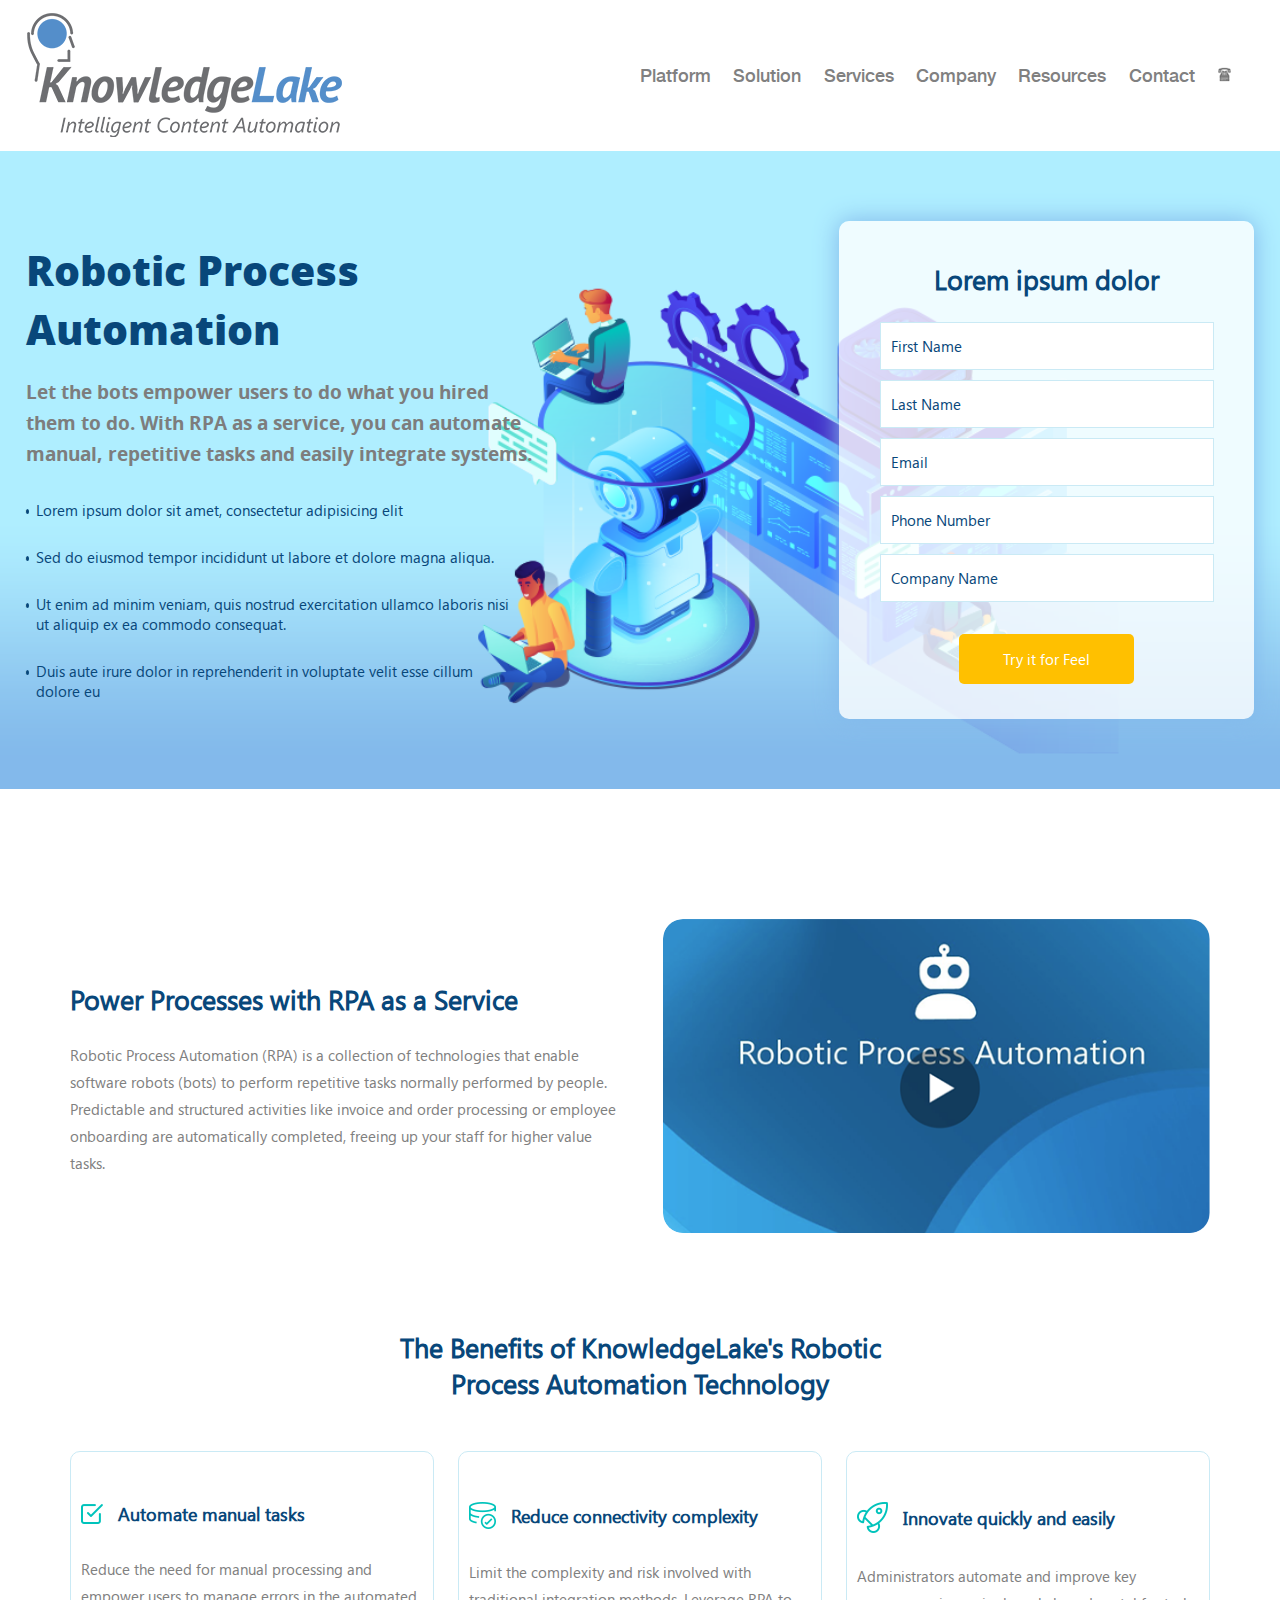
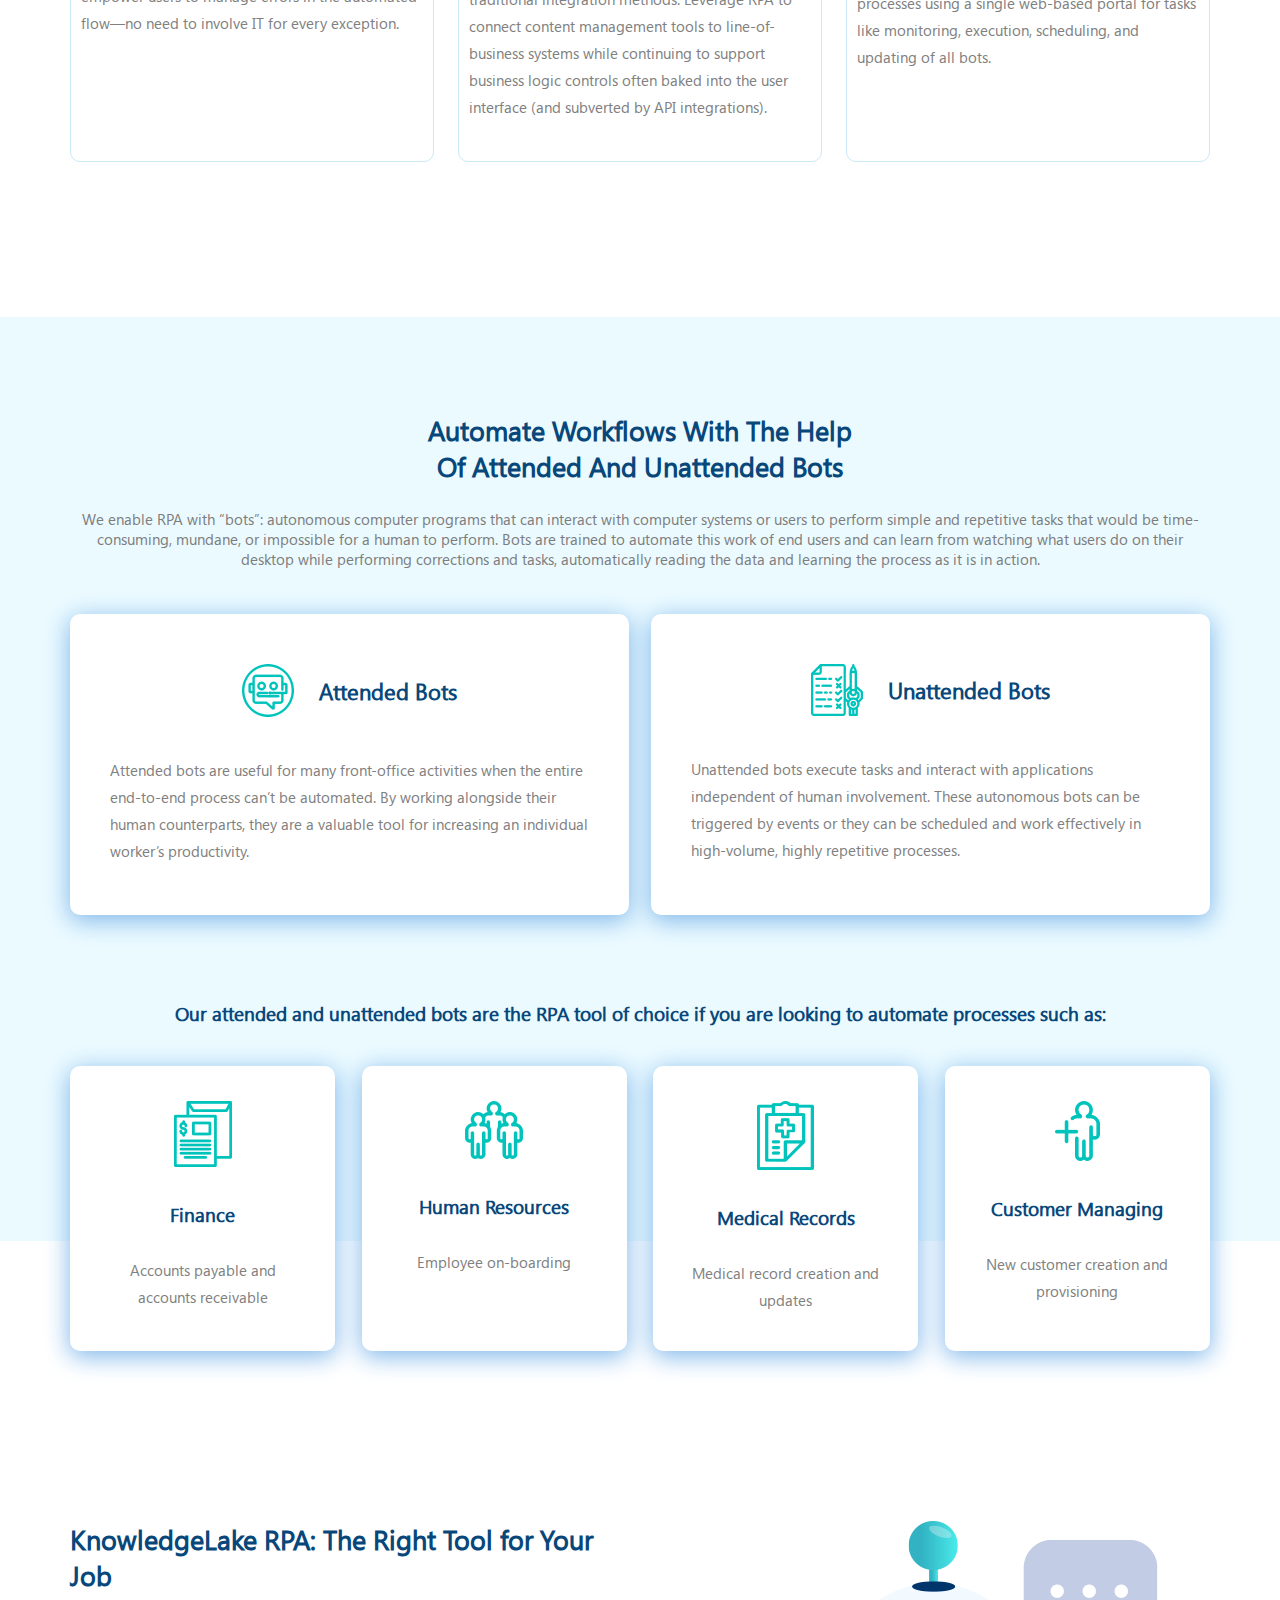
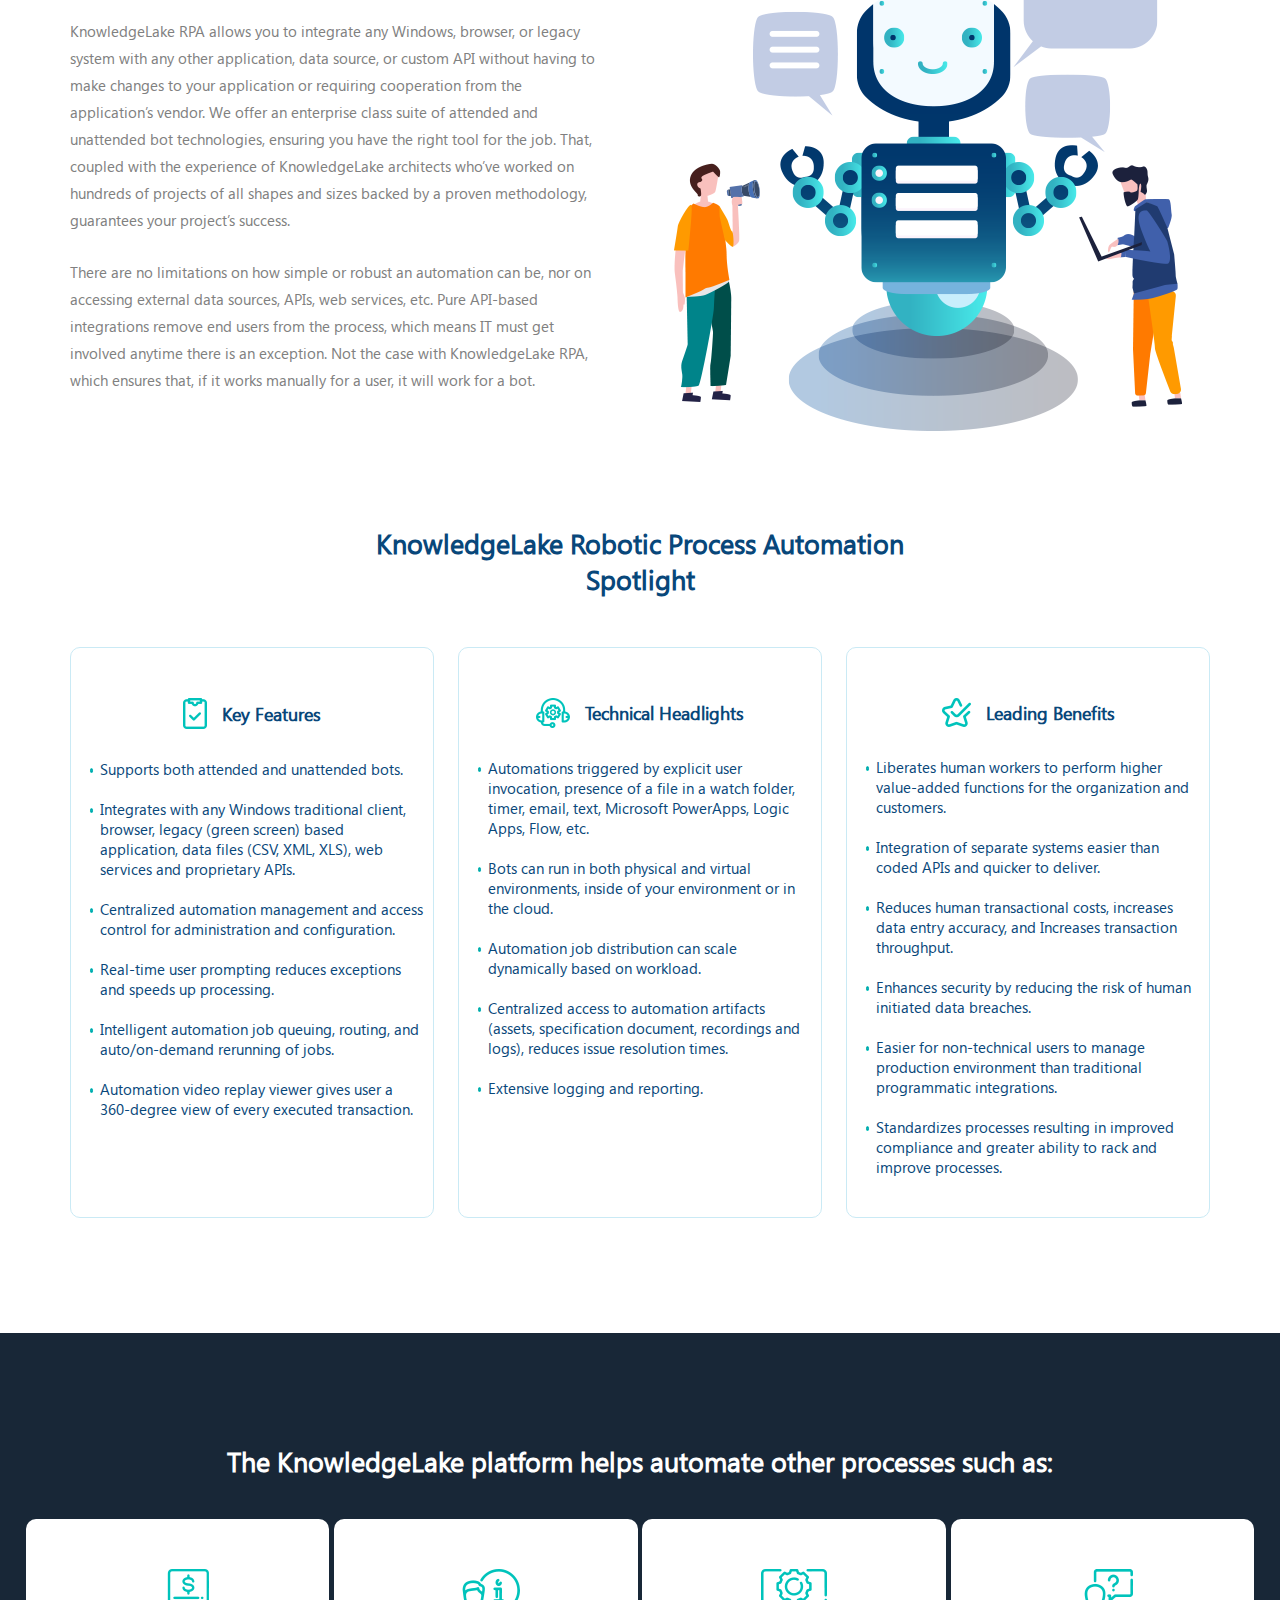
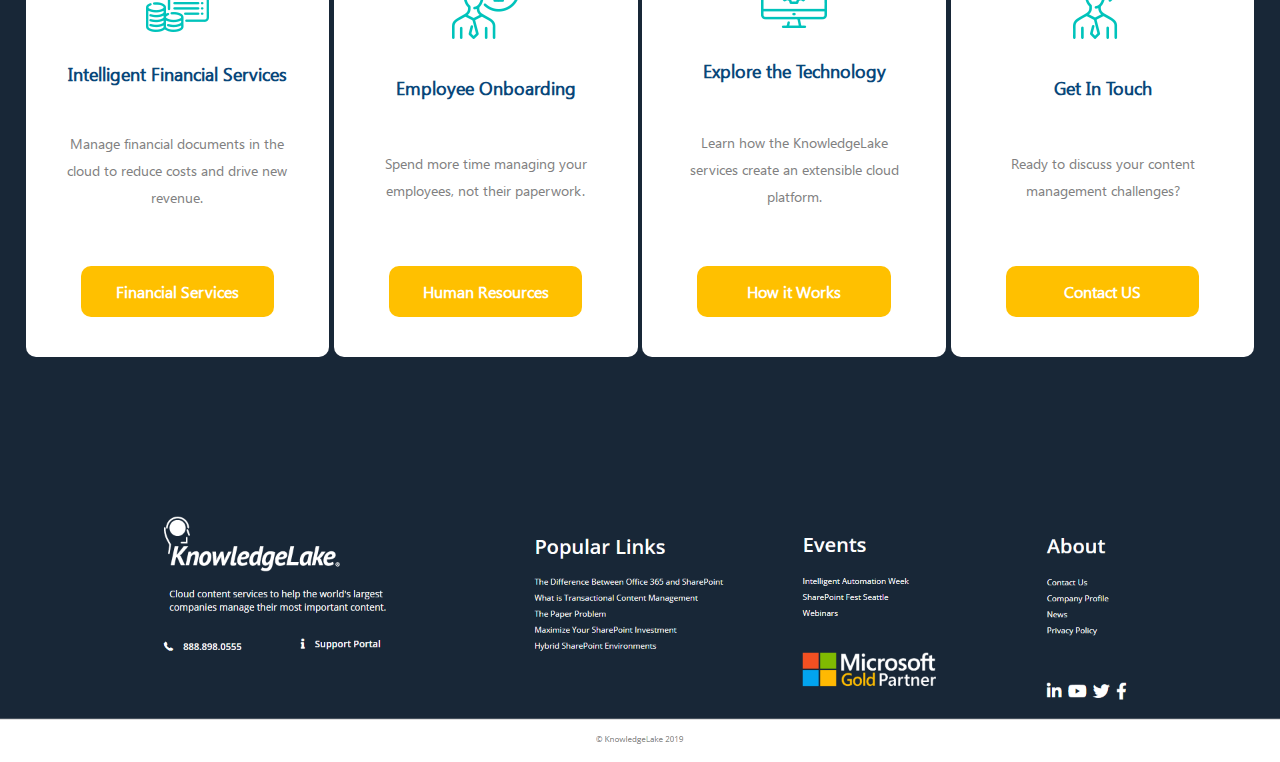
<file: robotic_index.html>
<!doctype html>
<html lang="en">
<head>
	<title>KnowledgeLake | robotic page</title>
	<meta charset="UTF-8">
	<meta name="viewport" content="width=device-width, initial-scale=1.0"/>
	<meta http-equiv="X-UA-Compatible" content="ie=edge">
	<link rel="stylesheet" href="https://use.fontawesome.com/releases/v5.8.1/css/all.css" integrity="sha384-50oBUHEmvpQ+1lW4y57PTFmhCaXp0ML5d60M1M7uH2+nqUivzIebhndOJK28anvf" crossorigin="anonymous">
	<link rel="stylesheet" href="scss/style.css">
</head>
<body>

<header>
	<div class="row">
		<div class="logo">
			<a href="#">
				<img src="img/knowledge_logo.png" alt="logo">
			</a>
		</div>
		<div class="main_menu">
			<ul>
				<li>
					<a href="#">Platform</a>
				</li>
				<li>
					<a href="#">Solution</a>
				</li>
				<li>
					<a href="#">Services</a>
				</li>
				<li>
					<a href="#">Company</a>
				</li>
				<li>
					<a href="#">Resources</a>
				</li>
				<li>
					<a href="#">Contact</a>
				</li>
				<li>
					<a href="#">
						<img src="img/phone_icon.png" alt="phone">
					</a>
				</li>
				<li>
					<a href="#"><i class="fas fa-search search_btn"></i></a>
				</li>
			</ul>
			<label class="search_panel">
				<input type="text" placeholder="Search...">
			</label>
		</div>
		<div class="burger">
			<span></span>
		</div>
	</div>
</header>
<section id="banner" style="background: url('img/robotic_banner_bg.png')no-repeat center / cover">
	<div class="row">
		<div class="main_title">
			<h1>Robotic Process Automation</h1>
			<span>Let the bots empower users to do what you hired them to do. With RPA as a service, you can automate manual, repetitive tasks and easily integrate systems.</span>
			<ul>
				<li>Lorem ipsum dolor sit amet, consectetur adipisicing elit</li>
				<li>Sed do eiusmod tempor incididunt ut labore et dolore magna aliqua. </li>
				<li>Ut enim ad minim veniam, quis nostrud exercitation ullamco laboris nisi ut aliquip ex ea commodo consequat. </li>
				<li>Duis aute irure dolor in reprehenderit in voluptate velit esse cillum dolore eu</li>
			</ul>
		</div>
		<div class="main_form">
			<h2>Lorem ipsum dolor</h2>
			<form>
				<label>
					<input type="text" placeholder="First Name">
				</label>
				<label>
					<input type="text" placeholder="Last Name">
				</label>
				<label>
					<input type="email" placeholder="Email">
				</label>
				<label>
					<input type="text" placeholder="Phone Number">
				</label>
				<label>
					<input type="text" placeholder="Company Name">
				</label>
				<button type="submit">Try it for Feel</button>
			</form>
			<i class="fas fa-chevron-down fa-2x"></i>
		</div>
	</div>
</section>
<section id="rpa">
	<div class="video_wrapper">
		<div class="row_1140">
			<div class="text_container video_text_wrapper">
				<h2>Power Processes with RPA as a Service</h2>
				<p>Robotic Process Automation (RPA) is a collection of technologies that enable software robots (bots) to perform repetitive tasks normally performed by people. Predictable and structured activities like invoice and order processing or employee onboarding are automatically completed, freeing up your staff for higher value tasks.</p>
			</div>
			<div class="video_container video_text_wrapper">
				<img src="img/RPA_video.png" alt="RPA Video">
			</div>
		</div>
	</div>
	<div class="benefits_wrapper">
		<div class="row_1140">
			<h2>The Benefits of KnowledgeLake's Robotic <br/> Process Automation Technology</h2>
			<div class="benefits_item">
				<div class="item">
					<div class="item_title">
						<img src="img/check_task.png" alt="check">
						<h3>Automate manual tasks</h3>
					</div>
					<div class="item_text">
						<p>Reduce the need for manual processing and empower users to manage errors in the automated flow—no need to involve IT for every exception.</p>
					</div>
				</div>
				<div class="item">
					<div class="item_title">
						<img src="img/coin.png" alt="coin">
						<h3>Reduce connectivity complexity</h3>
					</div>
					<div class="item_text">
						<p>Limit the complexity and risk involved with traditional integration methods. Leverage RPA to connect content management tools to line-of-business systems while continuing to support business logic controls often baked into the user interface (and subverted by API integrations).</p>
					</div>
				</div>
				<div class="item">
					<div class="item_title">
						<img src="img/rocket.png" alt="rocket">
						<h3>Innovate quickly and easily</h3>
					</div>
					<div class="item_text">
						<p>Administrators automate and improve key processes using a single web-based portal for tasks like monitoring, execution, scheduling, and updating of all bots.</p>
					</div>
				</div>
			</div>
		</div>
	</div>
</section>
<section id="workflow">
	<div class="row_1140">
		<div class="bots">
			<div class="bots_title">
				<h2>Automate Workflows With The Help <br/> Of Attended And Unattended Bots</h2>
				<span>We enable RPA with “bots”: autonomous computer programs that can interact with computer systems or users to perform simple and repetitive tasks that would be time-consuming, mundane, or impossible for a human to perform. Bots are trained to automate this work of end users and can learn from watching what users do on their desktop while performing corrections and tasks, automatically reading the data and learning the process as it is in action.</span>
			</div>
			<div class="bots_items">
				<div class="item">
					<div class="bot-item_title">
						<img src="img/attended_bot.png" alt="attended_bot">
						<h3>Attended Bots</h3>
					</div>
					<div class="bot_descr">
						<p>Attended bots are useful for many front-office activities when the entire end-to-end process can’t be automated. By working alongside their human counterparts, they are a valuable tool for increasing an individual worker’s productivity.</p>
					</div>
				</div>
				<div class="item">
					<div class="bot-item_title">
						<img src="img/unattended_bot.png" alt="unattended_bot">
						<h3>Unattended Bots</h3>
					</div>
					<div class="bot_descr">
						<p>Unattended bots execute tasks and interact with applications independent of human involvement. These autonomous bots can be triggered by events or they can be scheduled and work effectively in high-volume, highly repetitive processes.</p>
					</div>
				</div>
			</div>
			<div class="tools_bot">
				<h3>Our attended and unattended bots are the RPA tool of choice if you are looking to automate processes such as:</h3>
				<div class="tools">
					<div class="item">
						<img src="img/finance_tool.png" alt="finance_tool">
						<h3>Finance</h3>
						<p>Accounts payable and accounts receivable</p>
					</div>
					<div class="item">
						<img src="img/HR_tool.png" alt="HR_tool">
						<h3>Human Resources</h3>
						<p>Employee on-boarding</p>
					</div>
					<div class="item">
						<img src="img/med_tool.png" alt="med_tool">
						<h3>Medical Records</h3>
						<p>Medical record creation and updates</p>
					</div>
					<div class="item">
						<img src="img/managing_tool.png" alt="managing_tool">
						<h3>Customer Managing</h3>
						<p>New customer creation and provisioning</p>
					</div>
				</div>
			</div>
		</div>
	</div>
</section>
<section id='tool_for-job'>
	<div class="row_1140">
		<div class="right_tool">
			<div class="tool_text">
				<h2>KnowledgeLake RPA: The Right Tool for Your Job</h2>
				<p>KnowledgeLake RPA allows you to integrate any Windows, browser, or legacy system with any other application, data source, or custom API without having to make changes to your application or requiring cooperation from the application’s vendor. We offer an enterprise class suite of attended and unattended bot technologies, ensuring you have the right tool for the job. That, coupled with the experience of KnowledgeLake architects who’ve worked on hundreds of projects of all shapes and sizes backed by a proven methodology, guarantees your project’s success.</p>
				<p>
					There are no limitations on how simple or robust an automation can be, nor on accessing external data sources, APIs, web services, etc. Pure API-based integrations remove end users from the process, which means IT must get involved anytime there is an exception. Not the case with KnowledgeLake RPA, which ensures that, if it works manually for a user, it will work for a bot.
				</p>
			</div>
			<div class="tool_img">
				<img src="img/robotic.png" alt="robotic">
			</div>
		</div>
		<div class="automation_spotlight">
			<h2>KnowledgeLake Robotic Process Automation <br/> Spotlight</h2>
			<div class="spotlight_items">
				<div class="item">
					<div class="item_title">
						<img src="img/featured_key.png" alt="featured_key">
						<h3>Key Features</h3>
					</div>
					<div class="item_text">
						<ul>
							<li>Supports both attended and unattended bots.</li>
							<li>Integrates with any Windows traditional client, browser, legacy (green screen) based application, data files (CSV, XML, XLS), web services and proprietary APIs.</li>
							<li>Centralized automation management and access control for administration and configuration.  </li>
							<li>Real-time user prompting reduces exceptions and speeds up processing.</li>
							<li>Intelligent automation job queuing, routing, and auto/on-demand rerunning of jobs.</li>
							<li>Automation video replay viewer gives user a 360-degree view of every executed transaction.</li>
						</ul>
					</div>
				</div>
				<div class="item">
					<div class="item_title">
						<img src="img/technical_headlight.png" alt="technical_headlight">
						<h3>Technical Headlights</h3>
					</div>
					<div class="item_text">
						<ul>
							<li>Automations triggered by explicit user invocation, presence of a file in a watch folder, timer, email, text, Microsoft PowerApps, Logic Apps, Flow, etc.</li>
							<li>Bots can run in both physical and virtual environments, inside of your environment or in the cloud.</li>
							<li>Automation job distribution can scale dynamically based on workload.</li>
							<li>Centralized access to automation artifacts (assets, specification document, recordings and logs), reduces issue resolution times.</li>
							<li>Extensive logging and reporting.</li>
						</ul>
					</div>
				</div>
				<div class="item">
					<div class="item_title">
						<img src="img/leading_benefits.png" alt="leading_benefits">
						<h3>Leading Benefits</h3>
					</div>
					<div class="item_text">
						<ul>
							<li>Liberates human workers to perform higher value-added functions for the organization and customers.</li>
							<li>Integration of separate systems easier than coded APIs and quicker to deliver.</li>
							<li>Reduces human transactional costs, increases data entry accuracy, and Increases transaction throughput.</li>
							<li>Enhances security by reducing the risk of human initiated data breaches.</li>
							<li>Easier for non-technical users to manage production environment than traditional programmatic integrations.</li>
							<li>Standardizes processes resulting in improved compliance and greater ability to rack and improve processes.</li>
						</ul>
					</div>
				</div>
			</div>
		</div>
	</div>
</section>





<section id="platforms" class="platforms">
	<div class="row">
		<h2>The KnowledgeLake platform helps automate other processes such as:</h2>
		<div class="platforms_item">
			<div class="item">
				<div class="wyz">
					<img src="img/financial_services.png" alt="finacial">
					<h3>Intelligent Financial Services</h3>
					<p>Manage financial documents in the cloud to reduce costs and drive new revenue.</p>
					<a href="#">Financial Services</a>
				</div>
			</div>
			<div class="item">
				<div class="wyz">
					<img src="img/employee.png" alt="employee">
					<h3>Employee Onboarding</h3>
					<p>Spend more time managing your employees, not their paperwork.</p>
					<a href="#">Human Resources</a>
				</div>
			</div>
			<div class="item">
				<div class="wyz">
					<img src="img/explore_technology.png" alt="technology">
					<h3>Explore the Technology</h3>
					<p>Learn how the KnowledgeLake services create an extensible cloud platform.</p>
					<a href="#">How it Works</a>
				</div>
			</div>
			<div class="item">
				<div class="wyz">
					<img src="img/get_in_touch.png" alt="get_in_touch">
					<h3>Get In Touch</h3>
					<p>Ready to discuss your content management challenges?</p>
					<a href="#">Contact US</a>
				</div>
			</div>
		</div>
	</div>
</section>
<footer>
	<img src="img/footer_bg.png" alt="footer">
</footer>
<script src="https://ajax.googleapis.com/ajax/libs/jquery/3.4.1/jquery.min.js"></script>
<script src="js/jquery.main.js"></script>
</body>
</html>
</file>
<file: scss/style.css>
* {
  margin: 0;
  padding: 0;
  outline: none; }

img,
video,
iframe {
  width: 100%;
  height: 100%; }

body {
  border: 0;
  -webkit-tap-highlight-color: rgba(0, 0, 0, 0);
  -webkit-box-sizing: border-box;
  -moz-box-sizing: border-box;
  -ms-box-sizing: border-box;
  -o-box-sizing: border-box;
  box-sizing: border-box;
  font-family: 'seqoeUI', sans-serif;
  color: #08477a;
  font-size: 15px; }

p {
  color: #808080;
  font-size: 15px;
  line-height: 27px; }

.row {
  margin: 0 auto;
  max-width: 96%;
  width: 1430px; }

.row_840 {
  margin: 0 auto;
  max-width: 96%;
  width: 840px; }

.row_1140 {
  margin: 0 auto;
  max-width: 96%;
  width: 1140px; }

.row_1290 {
  margin: 0 auto;
  max-width: 96%;
  width: 1290px; }

h1 {
  font-family: OpenSans-extrabold, sans-serif;
  font-size: 41px;
  color: #08477a;
  margin-bottom: 19px; }

h2 {
  color: #08477a;
  text-align: center;
  font-size: 27px;
  margin-bottom: 25px; }

a {
  color: #808080;
  outline: none;
  text-decoration: none; }

img {
  max-width: 100%;
  height: auto;
  width: auto; }

ol,
ul,
li {
  list-style: none; }

.link_btn {
  display: -webkit-inline-box;
  display: -webkit-inline-flex;
  display: -moz-inline-flex;
  display: -ms-inline-flexbox;
  display: inline-flex;
  -webkit-flex-basis: 23%;
  -moz-flex-basis: 23%;
  -ms-flex-basis: 23%;
  flex-basis: 23%;
  color: #fff;
  text-align: center;
  font-size: 16px;
  padding: 18px 60px;
  background-color: #00c3bb;
  border-radius: 5px;
  font-weight: 700;
  -webkit-transition: all 0.2s ease-out;
  -khtml-transition: all 0.2s ease-out;
  -moz-transition: all 0.2s ease-out;
  -ms-transition: all 0.2s ease-out;
  -o-transition: all 0.2s ease-out;
  transition: all 0.2s ease-out; }
  .link_btn:hover {
    opacity: .8; }

.main_form {
  padding: 40px 0 35px 0;
  width: 415px;
  background-color: rgba(255, 255, 255, 0.8);
  box-shadow: 0 0 25px 1px #83b9eb;
  border-radius: 10px;
  position: relative; }
  .main_form form {
    display: -webkit-box;
    display: -moz-box;
    display: -ms-flexbox;
    display: -webkit-flex;
    display: flex;
    -webkit-flex-direction: column;
    -moz-flex-direction: column;
    -ms-flex-direction: column;
    flex-direction: column;
    -webkit-justify-content: center;
    -moz-justify-content: center;
    -ms-justify-content: center;
    justify-content: center;
    -ms-flex-pack: center;
    -webkit-align-items: center;
    -moz-align-items: center;
    -ms-align-items: center;
    -ms-flex-align: center;
    align-items: center;
    width: 100%;
    text-align: center; }
    .main_form form label {
      width: 100%;
      margin-bottom: 10px; }
      .main_form form label input {
        font-family: seqoeUI, sans-serif;
        padding: 13px 10px;
        border: 1px solid #caeaf5;
        color: #08477a;
        font-size: 15px;
        width: 75%;
        -webkit-transition: all 0.4s ease-out;
        -khtml-transition: all 0.4s ease-out;
        -moz-transition: all 0.4s ease-out;
        -ms-transition: all 0.4s ease-out;
        -o-transition: all 0.4s ease-out;
        transition: all 0.4s ease-out; }
        .main_form form label input::placeholder {
          color: #08477a; }
        .main_form form label input:focus {
          box-shadow: 0 0 3px 1px #83b9eb; }
    .main_form form button[type='submit'] {
      font-family: seqoeUI, sans-serif;
      border: none;
      color: #fff;
      background-color: #ffc000;
      width: 175px;
      font-size: 15px;
      font-weight: 400;
      padding: 15px 35px;
      border-radius: 5px;
      margin-top: 22px;
      cursor: pointer;
      opacity: 1;
      -webkit-transition: all 0.2s ease-out;
      -khtml-transition: all 0.2s ease-out;
      -moz-transition: all 0.2s ease-out;
      -ms-transition: all 0.2s ease-out;
      -o-transition: all 0.2s ease-out;
      transition: all 0.2s ease-out; }
      .main_form form button[type='submit']:hover {
        opacity: .8; }
  .main_form i {
    display: none; }

/*                       BANNER TITLE STYLE          */
.main_title {
  width: 42%; }
  .main_title span {
    display: inline-block;
    color: #7d7d7d;
    font-family: OpenSans-bold, sans-serif;
    font-size: 19px;
    line-height: 31px;
    margin-bottom: 30px; }
  .main_title ul {
    max-width: 95%;
    font-size: 15px; }
    .main_title ul li {
      margin-left: 10px;
      margin-bottom: 27px;
      position: relative; }
      .main_title ul li:after {
        position: absolute;
        font-family: "Font Awesome 5 Free", sans-serif;
        content: '\f111';
        font-size: 4px;
        background-color: #08477a;
        border-radius: 50%;
        left: -10px;
        top: 9px; }
      .main_title ul li:last-child {
        margin-bottom: 0; }

@font-face {
  font-family: "helvetica";
  font-weight: normal;
  font-style: normal;
  src: url("../fonts/helveticaNeueCyr/helveticaneuecyr-medium.eot");
  src: url("../fonts/helveticaNeueCyr/helveticaneuecyr-medium.eot?#iefix") format("embedded-opentype"), url("../fonts/helveticaNeueCyr/helveticaneuecyr-medium.woff") format("woff"); }
@font-face {
  font-family: "OpenSans-bold";
  font-weight: normal;
  font-style: normal;
  src: url("../fonts/Opensans/opensans-bold.eot");
  src: url("../fonts/Opensans/opensans-bold.eot?#iefix") format("embedded-opentype"), url("../fonts/Opensans/opensans-bold.woff") format("woff"); }
@font-face {
  font-family: "OpenSans-extrabold";
  font-weight: normal;
  font-style: normal;
  src: url("../fonts/Opensans/opensans-extrabold.eot");
  src: url("../fonts/Opensans/opensans-extrabold.eot?#iefix") format("embedded-opentype"), url("../fonts/Opensans/opensans-extrabold.woff") format("woff"); }
@font-face {
  font-family: "OpenSans-semibold";
  font-weight: normal;
  font-style: normal;
  src: url("../fonts/Opensans/opensans-semibold.eot");
  src: url("../fonts/Opensans/opensans-semibold.eot?#iefix") format("embedded-opentype"), url("../fonts/Opensans/opensans-semibold.woff") format("woff"); }
@font-face {
  font-family: "OpenSans";
  font-weight: normal;
  font-style: normal;
  src: url("../fonts/Opensans/opensans-regular.eot");
  src: url("../fonts/Opensans/opensans-regular.eot?#iefix") format("embedded-opentype"), url("../fonts/Opensans/opensans-regular.woff") format("woff"); }
@font-face {
  font-family: "seqoeUI";
  font-weight: normal;
  font-style: normal;
  src: url("../fonts/segoeUI/segoeui1.eot");
  src: url("../fonts/segoeUI/segoeui1.eot?#iefix") format("embedded-opentype"), url("../fonts/segoeUI/segoeui1.woff") format("woff"); }
@media (max-width: 1140px) {
  header .row div.main_menu {
    width: 70%;
    -webkit-justify-content: space-around;
    -moz-justify-content: space-around;
    -ms-justify-content: space-around;
    justify-content: space-around;
    -ms-flex-pack: space-around; }
    header .row div.main_menu li a {
      font-size: 16px; }

  #migration_decr .largest_projects .projects_items {
    -webkit-flex-wrap: wrap;
    -moz-flex-wrap: wrap;
    -ms-flex-wrap: wrap;
    flex-wrap: wrap;
    -webkit-justify-content: center;
    -moz-justify-content: center;
    -ms-justify-content: center;
    justify-content: center;
    -ms-flex-pack: center; }
    #migration_decr .largest_projects .projects_items .item {
      -webkit-flex-basis: 40%;
      -moz-flex-basis: 40%;
      -ms-flex-basis: 40%;
      flex-basis: 40%; }

  #advantages .advantage_items {
    -webkit-flex-wrap: wrap;
    -moz-flex-wrap: wrap;
    -ms-flex-wrap: wrap;
    flex-wrap: wrap; }
    #advantages .advantage_items div.item {
      -webkit-flex-basis: 35%;
      -moz-flex-basis: 35%;
      -ms-flex-basis: 35%;
      flex-basis: 35%;
      margin-bottom: 20px; }

  #platforms .row .platforms_item {
    -webkit-flex-wrap: wrap;
    -moz-flex-wrap: wrap;
    -ms-flex-wrap: wrap;
    flex-wrap: wrap; }
    #platforms .row .platforms_item .item {
      -webkit-flex-basis: 35%;
      -moz-flex-basis: 35%;
      -ms-flex-basis: 35%;
      flex-basis: 35%;
      margin-bottom: 20px; }

  #rpa .benefits_wrapper .benefits_item, #rpa .benefits_wrapper .spotlight_items, #rpa .automation_spotlight .benefits_item, #rpa .automation_spotlight .spotlight_items {
    -webkit-flex-wrap: wrap;
    -moz-flex-wrap: wrap;
    -ms-flex-wrap: wrap;
    flex-wrap: wrap; }
    #rpa .benefits_wrapper .benefits_item .item, #rpa .benefits_wrapper .spotlight_items .item, #rpa .automation_spotlight .benefits_item .item, #rpa .automation_spotlight .spotlight_items .item {
      -webkit-flex-basis: 40%;
      -moz-flex-basis: 40%;
      -ms-flex-basis: 40%;
      flex-basis: 40%;
      margin-bottom: 20px; }

  div.bots_items,
  div.option_items,
  div.benefits_ap_items {
    -webkit-justify-content: center;
    -moz-justify-content: center;
    -ms-justify-content: center;
    justify-content: center;
    -ms-flex-pack: center; }
    div.bots_items .item,
    div.option_items .item,
    div.benefits_ap_items .item {
      margin-bottom: 20px; }

  section#options {
    padding-bottom: 0; }
    section#options .options_wrapper {
      padding: 60px 0; }
      section#options .options_wrapper .option_items {
        margin-top: 50px;
        position: static; }

  section#account_benefits .row_1140 .benefits_ap .benefits_ap_items {
    position: static; } }
@media (max-width: 992px) {
  #workflow .bots .tools_bot .tools {
    position: static; }
    #workflow .bots .tools_bot .tools .item {
      -webkit-flex-basis: 25%;
      -moz-flex-basis: 25%;
      -ms-flex-basis: 25%;
      flex-basis: 25%;
      margin-bottom: 15px; } }
@media (max-width: 768px) {
  header .row div.main_menu {
    overflow: hidden;
    position: absolute;
    background-color: #fff;
    top: 90px;
    width: 100%;
    height: 0;
    z-index: 1; }
    header .row div.main_menu ul {
      -webkit-flex-direction: column;
      -moz-flex-direction: column;
      -ms-flex-direction: column;
      flex-direction: column;
      -webkit-transform: translateY(-100%);
      -moz-transform: translateY(-100%);
      -ms-transform: translateY(-100%);
      transform: translateY(-100%);
      -webkit-transition: all 0.4s ease-out;
      -khtml-transition: all 0.4s ease-out;
      -moz-transition: all 0.4s ease-out;
      -ms-transition: all 0.4s ease-out;
      -o-transition: all 0.4s ease-out;
      transition: all 0.4s ease-out;
      text-align: center;
      padding: 30px 0; }
      header .row div.main_menu ul li {
        margin-bottom: 20px; }
        header .row div.main_menu ul li:last-child {
          margin-bottom: 0; }
    header .row div.main_menu label {
      bottom: 0;
      right: 35%; }
  header .row div.burger {
    display: block; }

  #banner {
    background: #89c1ee !important; }
    #banner .main_title {
      width: 100%; }
    #banner .main_form {
      margin: 15px auto;
      height: 55px;
      -webkit-transition: all 0.2s ease-out;
      -khtml-transition: all 0.2s ease-out;
      -moz-transition: all 0.2s ease-out;
      -ms-transition: all 0.2s ease-out;
      -o-transition: all 0.2s ease-out;
      transition: all 0.2s ease-out; }
      #banner .main_form form {
        opacity: 0;
        -webkit-transition: all 0.2s ease-out;
        -khtml-transition: all 0.2s ease-out;
        -moz-transition: all 0.2s ease-out;
        -ms-transition: all 0.2s ease-out;
        -o-transition: all 0.2s ease-out;
        transition: all 0.2s ease-out; }
      #banner .main_form i {
        display: block;
        position: absolute;
        bottom: 0;
        left: 48%;
        cursor: pointer;
        -webkit-transition: all 0.2s ease-out;
        -khtml-transition: all 0.2s ease-out;
        -moz-transition: all 0.2s ease-out;
        -ms-transition: all 0.2s ease-out;
        -o-transition: all 0.2s ease-out;
        transition: all 0.2s ease-out; }
    #banner .form_active {
      height: 100%; }
      #banner .form_active form {
        opacity: 1; }
      #banner .form_active i {
        -webkit-transform: rotate(-180deg);
        -moz-transform: rotate(-180deg);
        -ms-transform: rotate(-180deg);
        transform: rotate(-180deg); }

  #migration_decr .row .about_asking {
    width: 50%; }
  #migration_decr .largest_projects .projects_items .item {
    -webkit-flex-basis: 60%;
    -moz-flex-basis: 60%;
    -ms-flex-basis: 60%;
    flex-basis: 60%; }

  #advantages div.advantage_items {
    -webkit-justify-content: center;
    -moz-justify-content: center;
    -ms-justify-content: center;
    justify-content: center;
    -ms-flex-pack: center; }
    #advantages div.advantage_items div.item {
      -webkit-flex-basis: 50%;
      -moz-flex-basis: 50%;
      -ms-flex-basis: 50%;
      flex-basis: 50%; }

  #what_you_can_do .row_1140 {
    -webkit-flex-wrap: wrap;
    -moz-flex-wrap: wrap;
    -ms-flex-wrap: wrap;
    flex-wrap: wrap; }
    #what_you_can_do .row_1140 .wycd_img {
      margin: 0 auto;
      -webkit-flex-basis: 75%;
      -moz-flex-basis: 75%;
      -ms-flex-basis: 75%;
      flex-basis: 75%; }
    #what_you_can_do .row_1140 .wycd_text {
      -webkit-flex-basis: 100%;
      -moz-flex-basis: 100%;
      -ms-flex-basis: 100%;
      flex-basis: 100%; }

  #content_service .video_wrapper .row_1140, #rpa .video_wrapper .row_1140 {
    -webkit-flex-wrap: wrap;
    -moz-flex-wrap: wrap;
    -ms-flex-wrap: wrap;
    flex-wrap: wrap; }
    #content_service .video_wrapper .row_1140 .text_container, #rpa .video_wrapper .row_1140 .text_container {
      -webkit-flex-basis: 100%;
      -moz-flex-basis: 100%;
      -ms-flex-basis: 100%;
      flex-basis: 100%; }
    #content_service .video_wrapper .row_1140 .video_container, #rpa .video_wrapper .row_1140 .video_container {
      -webkit-flex-basis: 100%;
      -moz-flex-basis: 100%;
      -ms-flex-basis: 100%;
      flex-basis: 100%; }
      #content_service .video_wrapper .row_1140 .video_container img, #rpa .video_wrapper .row_1140 .video_container img {
        display: -webkit-box;
        display: -moz-box;
        display: -ms-flexbox;
        display: -webkit-flex;
        display: flex;
        margin: 20px auto; }

  #rpa .benefits_wrapper .benefits_item .item {
    -webkit-flex-basis: 45%;
    -moz-flex-basis: 45%;
    -ms-flex-basis: 45%;
    flex-basis: 45%; }

  #workflow .bots .tools_bot .tools {
    -webkit-justify-content: center;
    -moz-justify-content: center;
    -ms-justify-content: center;
    justify-content: center;
    -ms-flex-pack: center; }
    #workflow .bots .tools_bot .tools .item {
      -webkit-flex-basis: 60%;
      -moz-flex-basis: 60%;
      -ms-flex-basis: 60%;
      flex-basis: 60%; }

  section#tool_for-job {
    padding: 50px 0 115px 0; }
    section#tool_for-job .row_1140 .right_tool {
      -webkit-flex-wrap: wrap;
      -moz-flex-wrap: wrap;
      -ms-flex-wrap: wrap;
      flex-wrap: wrap; }
      section#tool_for-job .row_1140 .right_tool .tool_text,
      section#tool_for-job .row_1140 .right_tool .tool_img {
        -webkit-flex-basis: 100%;
        -moz-flex-basis: 100%;
        -ms-flex-basis: 100%;
        flex-basis: 100%; }
      section#tool_for-job .row_1140 .right_tool .tool_img {
        text-align: center; }
      section#tool_for-job .row_1140 .right_tool .tool_text {
        margin-bottom: 50px; }
    section#tool_for-job .row_1140 .spotlight_items {
      -webkit-flex-wrap: wrap;
      -moz-flex-wrap: wrap;
      -ms-flex-wrap: wrap;
      flex-wrap: wrap; }
      section#tool_for-job .row_1140 .spotlight_items .item {
        -webkit-flex-basis: 45%;
        -moz-flex-basis: 45%;
        -ms-flex-basis: 45%;
        flex-basis: 45%; }

  #powerful_content div.row .powerful_img,
  #powerful_content div.row .powerful_text {
    -webkit-flex-basis: 100%;
    -moz-flex-basis: 100%;
    -ms-flex-basis: 100%;
    flex-basis: 100%; }

  section#discover_benefits {
    padding: 50px 0 140px 0; }
    section#discover_benefits .row_1140 .quote_wrapper,
    section#discover_benefits .row_1140 .wyz_items {
      width: 100%;
      margin-bottom: 20px; } }
@media (max-width: 580px) {
  header div.row .main_menu {
    top: 55px; }

  #migration_decr .row .about_asking {
    padding: 55px 0;
    width: 100%; }

  #workflow .bots .tools_bot .tools {
    -webkit-justify-content: center;
    -moz-justify-content: center;
    -ms-justify-content: center;
    justify-content: center;
    -ms-flex-pack: center; }

  #options .options_wrapper .option_items .item {
    -webkit-flex-basis: 75%;
    -moz-flex-basis: 75%;
    -ms-flex-basis: 75%;
    flex-basis: 75%;
    padding: 50px 20px; }

  #advantages .row_1290 .advantage_items .item {
    -webkit-flex-basis: 70%;
    -moz-flex-basis: 70%;
    -ms-flex-basis: 70%;
    flex-basis: 70%;
    padding: 50px 25px; }

  #ap_challenge div.row_1140 .ap_wrapper {
    -webkit-flex-basis: 100%;
    -moz-flex-basis: 100%;
    -ms-flex-basis: 100%;
    flex-basis: 100%; }
  #ap_challenge div.row_1140 .ap_img {
    text-align: center; }

  section#account_benefits {
    padding: 90px 0 90px 0; }
    section#account_benefits .benefits_ap .benefits_ap_items .item {
      -webkit-flex-basis: 75%;
      -moz-flex-basis: 75%;
      -ms-flex-basis: 75%;
      flex-basis: 75%;
      padding: 50px 20px; }

  #discover_benefits .discover_befits_video {
    height: 50%; }
    #discover_benefits .discover_befits_video .row_1140 {
      height: 100%; }

  #what_you_can_do .row_1140 .wycd_text .wycd_link {
    -webkit-flex-direction: column;
    -moz-flex-direction: column;
    -ms-flex-direction: column;
    flex-direction: column; } }
@media (max-width: 500px) {
  #platforms .row .platforms_item {
    -webkit-justify-content: center;
    -moz-justify-content: center;
    -ms-justify-content: center;
    justify-content: center;
    -ms-flex-pack: center; }
    #platforms .row .platforms_item .item {
      -webkit-flex-basis: 75%;
      -moz-flex-basis: 75%;
      -ms-flex-basis: 75%;
      flex-basis: 75%; }

  #migration_decr .largest_projects .row_1290 .projects_items .item {
    -webkit-flex-basis: 85%;
    -moz-flex-basis: 85%;
    -ms-flex-basis: 85%;
    flex-basis: 85%; }

  #rpa .benefits_wrapper .benefits_item, #rpa .benefits_wrapper .spotlight_items, #rpa .automation_spotlight .benefits_item, #rpa .automation_spotlight .spotlight_items, #tool_for-job .benefits_wrapper .benefits_item, #tool_for-job .benefits_wrapper .spotlight_items, #tool_for-job .automation_spotlight .benefits_item, #tool_for-job .automation_spotlight .spotlight_items {
    -webkit-justify-content: center;
    -moz-justify-content: center;
    -ms-justify-content: center;
    justify-content: center;
    -ms-flex-pack: center; }
    #rpa .benefits_wrapper .benefits_item div.item, #rpa .benefits_wrapper .spotlight_items div.item, #rpa .automation_spotlight .benefits_item div.item, #rpa .automation_spotlight .spotlight_items div.item, #tool_for-job .benefits_wrapper .benefits_item div.item, #tool_for-job .benefits_wrapper .spotlight_items div.item, #tool_for-job .automation_spotlight .benefits_item div.item, #tool_for-job .automation_spotlight .spotlight_items div.item {
      margin-bottom: 20px;
      -webkit-flex-basis: 75%;
      -moz-flex-basis: 75%;
      -ms-flex-basis: 75%;
      flex-basis: 75%; }

  #powerful_content .row .powerful_text div.powerful_link {
    -webkit-flex-direction: column;
    -moz-flex-direction: column;
    -ms-flex-direction: column;
    flex-direction: column;
    -webkit-align-items: center;
    -moz-align-items: center;
    -ms-align-items: center;
    -ms-flex-align: center;
    align-items: center; }
    #powerful_content .row .powerful_text div.powerful_link h3 {
      margin-bottom: 15px; }
    #powerful_content .row .powerful_text div.powerful_link a.link_btn {
      margin-left: 0; }

  #studies_case div.row .case_icon {
    -webkit-flex-basis: 50%;
    -moz-flex-basis: 50%;
    -ms-flex-basis: 50%;
    flex-basis: 50%;
    text-align: center;
    margin-bottom: 25px; }
  #studies_case div.row .case_text {
    -webkit-flex-basis: 100%;
    -moz-flex-basis: 100%;
    -ms-flex-basis: 100%;
    flex-basis: 100%; }

  #workflow .bots .bots_items .item {
    -webkit-flex-basis: 80%;
    -moz-flex-basis: 80%;
    -ms-flex-basis: 80%;
    flex-basis: 80%;
    padding: 50px 15px; } }
@media (max-width: 380px) {
  #migration_decr .largest_projects div.row_1290 .projects_items div.item {
    -webkit-flex-basis: 100%;
    -moz-flex-basis: 100%;
    -ms-flex-basis: 100%;
    flex-basis: 100%;
    padding: 28px 5px 0 5px; }

  #options .options_wrapper .option_items .item {
    -webkit-flex-basis: 100%;
    -moz-flex-basis: 100%;
    -ms-flex-basis: 100%;
    flex-basis: 100%;
    padding: 50px 5px; }

  #advantages .row_1290 .advantage_items .item {
    -webkit-flex-basis: 100%;
    -moz-flex-basis: 100%;
    -ms-flex-basis: 100%;
    flex-basis: 100%;
    padding: 50px 5px; } }
header .row {
  padding: 10px 0;
  display: -webkit-box;
  display: -moz-box;
  display: -ms-flexbox;
  display: -webkit-flex;
  display: flex;
  -webkit-justify-content: space-between;
  -moz-justify-content: space-between;
  -ms-justify-content: space-between;
  justify-content: space-between;
  -ms-flex-pack: space-between;
  -webkit-align-items: center;
  -moz-align-items: center;
  -ms-align-items: center;
  -ms-flex-align: center;
  align-items: center;
  position: relative; }
  header .row .logo {
    position: relative;
    z-index: 5;
    width: 30%; }
  header .row .main_menu {
    position: relative;
    width: 50%;
    -webkit-transition: all 0.4s ease-out;
    -khtml-transition: all 0.4s ease-out;
    -moz-transition: all 0.4s ease-out;
    -ms-transition: all 0.4s ease-out;
    -o-transition: all 0.4s ease-out;
    transition: all 0.4s ease-out; }
    header .row .main_menu ul {
      display: -webkit-box;
      display: -moz-box;
      display: -ms-flexbox;
      display: -webkit-flex;
      display: flex;
      -webkit-justify-content: space-between;
      -moz-justify-content: space-between;
      -ms-justify-content: space-between;
      justify-content: space-between;
      -ms-flex-pack: space-between; }
      header .row .main_menu ul a {
        font-family: helvetica,sans-serif;
        font-size: 18px;
        -webkit-transition: all 0.2s ease-out;
        -khtml-transition: all 0.2s ease-out;
        -moz-transition: all 0.2s ease-out;
        -ms-transition: all 0.2s ease-out;
        -o-transition: all 0.2s ease-out;
        transition: all 0.2s ease-out; }
        header .row .main_menu ul a:hover {
          color: #4f8dca; }
    header .row .main_menu label {
      opacity: 0;
      position: absolute;
      right: 0;
      bottom: -30px;
      -webkit-transition: all 0.2s ease-out;
      -khtml-transition: all 0.2s ease-out;
      -moz-transition: all 0.2s ease-out;
      -ms-transition: all 0.2s ease-out;
      -o-transition: all 0.2s ease-out;
      transition: all 0.2s ease-out; }
      header .row .main_menu label input {
        padding: 3px 5px;
        color: #808080; }
        header .row .main_menu label input::placeholder {
          color: #808080; }
    header .row .main_menu .search_active {
      opacity: 1; }
  header .row div.menu_active {
    height: 350px; }
    header .row div.menu_active ul {
      -webkit-transform: translateY(0);
      -moz-transform: translateY(0);
      -ms-transform: translateY(0);
      transform: translateY(0); }
  header .row div.burger_active {
    bottom: -30px;
    z-index: 6; }
    header .row div.burger_active span {
      -webkit-transform: translateY(5px) rotate(45deg);
      -moz-transform: translateY(5px) rotate(45deg);
      -ms-transform: translateY(5px) rotate(45deg);
      transform: translateY(5px) rotate(45deg); }
      header .row div.burger_active span:before {
        -webkit-transform: rotate(90deg) translate(-5px, 0px);
        -moz-transform: rotate(90deg) translate(-5px, 0px);
        -ms-transform: rotate(90deg) translate(-5px, 0px);
        transform: rotate(90deg) translate(-5px, 0px); }
      header .row div.burger_active span:after {
        opacity: 0; }
  header .row .burger {
    display: none;
    width: 25px;
    height: 25px;
    position: absolute;
    bottom: 15px;
    right: 15px;
    cursor: pointer;
    outline: none;
    z-index: 3;
    -webkit-transition: all 0.4s ease-out;
    -khtml-transition: all 0.4s ease-out;
    -moz-transition: all 0.4s ease-out;
    -ms-transition: all 0.4s ease-out;
    -o-transition: all 0.4s ease-out;
    transition: all 0.4s ease-out; }
    header .row .burger span {
      background-color: #000;
      width: 100%;
      height: 2px;
      display: block;
      left: 0;
      bottom: 5px;
      transform-origin: right;
      top: 12px;
      position: absolute;
      -webkit-transform: translateY(5px);
      -moz-transform: translateY(5px);
      -ms-transform: translateY(5px);
      transform: translateY(5px); }
      header .row .burger span:after, header .row .burger span:before {
        content: '';
        display: block;
        background-color: #000;
        width: 100%;
        height: 2px;
        position: absolute; }
      header .row .burger span:after {
        top: -5px;
        transform-origin: right; }
      header .row .burger span:before {
        bottom: -5px; }

#banner {
  padding: 70px 0; }
  #banner .row {
    display: -webkit-box;
    display: -moz-box;
    display: -ms-flexbox;
    display: -webkit-flex;
    display: flex;
    -webkit-justify-content: space-between;
    -moz-justify-content: space-between;
    -ms-justify-content: space-between;
    justify-content: space-between;
    -ms-flex-pack: space-between;
    -webkit-align-items: center;
    -moz-align-items: center;
    -ms-align-items: center;
    -ms-flex-align: center;
    align-items: center;
    -webkit-flex-wrap: wrap;
    -moz-flex-wrap: wrap;
    -ms-flex-wrap: wrap;
    flex-wrap: wrap; }

#migration_decr {
  padding: 90px 0; }
  #migration_decr .about_asking {
    width: 60%;
    margin: 0 auto 110px auto;
    box-shadow: 0 5px 25px 1px #83b9eb;
    border-radius: 10px;
    text-align: center;
    padding: 55px 145px;
    line-height: 27px; }
  #migration_decr .migration_content {
    margin-bottom: 80px; }
    #migration_decr .migration_content h2 {
      text-align: left; }
    #migration_decr .migration_content .content_paragraph {
      margin-bottom: 35px; }
      #migration_decr .migration_content .content_paragraph p {
        line-height: 27px;
        margin-bottom: 20px; }
        #migration_decr .migration_content .content_paragraph p:last-child {
          margin-bottom: 0; }
  #migration_decr .projects_items {
    display: -webkit-box;
    display: -moz-box;
    display: -ms-flexbox;
    display: -webkit-flex;
    display: flex;
    -webkit-justify-content: space-between;
    -moz-justify-content: space-between;
    -ms-justify-content: space-between;
    justify-content: space-between;
    -ms-flex-pack: space-between;
    -webkit-align-items: center;
    -moz-align-items: center;
    -ms-align-items: center;
    -ms-flex-align: center;
    align-items: center;
    align-items: baseline; }
    #migration_decr .projects_items .item {
      display: -webkit-box;
      display: -moz-box;
      display: -ms-flexbox;
      display: -webkit-flex;
      display: flex;
      -webkit-flex-basis: 27%;
      -moz-flex-basis: 27%;
      -ms-flex-basis: 27%;
      flex-basis: 27%;
      padding: 28px 35px 0 35px;
      border: 1px solid #caeaf5;
      border-radius: 10px; }
      #migration_decr .projects_items .item .doc_count {
        width: 40%;
        display: -webkit-box;
        display: -moz-box;
        display: -ms-flexbox;
        display: -webkit-flex;
        display: flex;
        -webkit-flex-direction: column;
        -moz-flex-direction: column;
        -ms-flex-direction: column;
        flex-direction: column;
        font-family: OpenSans-semibold,sans-serif;
        font-size: 22px;
        color: #4d91de;
        padding-bottom: 75px; }
        #migration_decr .projects_items .item .doc_count .num {
          font-size: 37px; }
      #migration_decr .projects_items .item .company_name {
        width: 60%; }
        #migration_decr .projects_items .item .company_name h3 {
          margin-bottom: 20px; }

#advantages {
  background-color: #4d91de;
  padding: 65px 0; }
  #advantages .advantage_title {
    color: #fff;
    text-align: center;
    margin-bottom: 50px; }
    #advantages .advantage_title h2 {
      color: #fff;
      margin-bottom: 20px; }
    #advantages .advantage_title span {
      font-family: OpenSans, sans-serif;
      font-weight: 400; }
  #advantages .advantage_items {
    display: -webkit-box;
    display: -moz-box;
    display: -ms-flexbox;
    display: -webkit-flex;
    display: flex;
    -webkit-justify-content: space-between;
    -moz-justify-content: space-between;
    -ms-justify-content: space-between;
    justify-content: space-between;
    -ms-flex-pack: space-between; }
    #advantages .advantage_items .item {
      -webkit-flex-basis: 25%;
      -moz-flex-basis: 25%;
      -ms-flex-basis: 25%;
      flex-basis: 25%;
      background-color: #fff;
      border-radius: 10px;
      padding: 50px 45px 75px 45px; }
      #advantages .advantage_items .item .item_title {
        display: -webkit-box;
        display: -moz-box;
        display: -ms-flexbox;
        display: -webkit-flex;
        display: flex;
        -webkit-align-items: center;
        -moz-align-items: center;
        -ms-align-items: center;
        -ms-flex-align: center;
        align-items: center;
        margin-bottom: 45px; }
        #advantages .advantage_items .item .item_title h3 {
          font-size: 22px;
          margin-left: 40px; }

#platforms {
  background-color: #182737;
  padding: 110px 0 75px 0; }
  #platforms h2 {
    color: #fff;
    margin-bottom: 40px; }
  #platforms .platforms_item {
    display: -webkit-box;
    display: -moz-box;
    display: -ms-flexbox;
    display: -webkit-flex;
    display: flex;
    -webkit-justify-content: space-between;
    -moz-justify-content: space-between;
    -ms-justify-content: space-between;
    justify-content: space-between;
    -ms-flex-pack: space-between;
    text-align: center; }
    #platforms .platforms_item .item {
      -webkit-flex-basis: 19%;
      -moz-flex-basis: 19%;
      -ms-flex-basis: 19%;
      flex-basis: 19%;
      background-color: #fff;
      padding: 50px 35px 40px 35px;
      border-radius: 10px; }
      #platforms .platforms_item .item .wyz {
        height: 100%;
        display: -webkit-box;
        display: -moz-box;
        display: -ms-flexbox;
        display: -webkit-flex;
        display: flex;
        -webkit-flex-direction: column;
        -moz-flex-direction: column;
        -ms-flex-direction: column;
        flex-direction: column;
        -webkit-align-items: center;
        -moz-align-items: center;
        -ms-align-items: center;
        -ms-flex-align: center;
        align-items: center;
        -webkit-justify-content: space-between;
        -moz-justify-content: space-between;
        -ms-justify-content: space-between;
        justify-content: space-between;
        -ms-flex-pack: space-between; }
        #platforms .platforms_item .item .wyz img {
          margin-bottom: 30px; }
        #platforms .platforms_item .item .wyz h3 {
          margin-bottom: 45px; }
        #platforms .platforms_item .item .wyz p {
          font-size: 14px;
          margin-bottom: 55px; }
        #platforms .platforms_item .item .wyz a {
          display: inline-flex;
          width: 70%;
          -webkit-justify-content: center;
          -moz-justify-content: center;
          -ms-justify-content: center;
          justify-content: center;
          -ms-flex-pack: center;
          padding: 15px;
          background-color: #ffc000;
          color: #fff;
          font-size: 16px;
          font-weight: 700;
          border-radius: 10px;
          -webkit-transition: all 0.2s ease-out;
          -khtml-transition: all 0.2s ease-out;
          -moz-transition: all 0.2s ease-out;
          -ms-transition: all 0.2s ease-out;
          -o-transition: all 0.2s ease-out;
          transition: all 0.2s ease-out; }
          #platforms .platforms_item .item .wyz a:hover {
            opacity: .8; }

/*                         ROBOTIC PROCESSES AUTOMATION                                */
#rpa {
  padding: 130px 0 155px 0; }

.video_wrapper .row_1140 {
  display: -webkit-box;
  display: -moz-box;
  display: -ms-flexbox;
  display: -webkit-flex;
  display: flex;
  -webkit-justify-content: space-between;
  -moz-justify-content: space-between;
  -ms-justify-content: space-between;
  justify-content: space-between;
  -ms-flex-pack: space-between;
  -webkit-align-items: center;
  -moz-align-items: center;
  -ms-align-items: center;
  -ms-flex-align: center;
  align-items: center; }
  .video_wrapper .row_1140 .video_text_wrapper {
    -webkit-flex-basis: 48%;
    -moz-flex-basis: 48%;
    -ms-flex-basis: 48%;
    flex-basis: 48%; }
  .video_wrapper .row_1140 .text_container h2 {
    text-align: left; }
  .video_wrapper .row_1140 .video_container {
    height: 320px; }
    .video_wrapper .row_1140 .video_container img,
    .video_wrapper .row_1140 .video_container video,
    .video_wrapper .row_1140 .video_container iframe {
      border-radius: 20px; }

.benefits_wrapper, .automation_spotlight {
  padding-top: 90px; }
  .benefits_wrapper h2, .automation_spotlight h2 {
    margin-bottom: 50px; }
  .benefits_wrapper .benefits_item, .benefits_wrapper .spotlight_items, .automation_spotlight .benefits_item, .automation_spotlight .spotlight_items {
    display: -webkit-box;
    display: -moz-box;
    display: -ms-flexbox;
    display: -webkit-flex;
    display: flex;
    -webkit-justify-content: space-between;
    -moz-justify-content: space-between;
    -ms-justify-content: space-between;
    justify-content: space-between;
    -ms-flex-pack: space-between; }
    .benefits_wrapper .benefits_item .item, .benefits_wrapper .spotlight_items .item, .automation_spotlight .benefits_item .item, .automation_spotlight .spotlight_items .item {
      -webkit-flex-basis: 30%;
      -moz-flex-basis: 30%;
      -ms-flex-basis: 30%;
      flex-basis: 30%;
      border: 1px solid #caeaf5;
      border-radius: 10px;
      padding: 50px 10px 40px 10px; }
      .benefits_wrapper .benefits_item .item .item_title, .benefits_wrapper .spotlight_items .item .item_title, .automation_spotlight .benefits_item .item .item_title, .automation_spotlight .spotlight_items .item .item_title {
        display: -webkit-box;
        display: -moz-box;
        display: -ms-flexbox;
        display: -webkit-flex;
        display: flex;
        -webkit-align-items: center;
        -moz-align-items: center;
        -ms-align-items: center;
        -ms-flex-align: center;
        align-items: center;
        margin-bottom: 30px; }
        .benefits_wrapper .benefits_item .item .item_title h3, .benefits_wrapper .spotlight_items .item .item_title h3, .automation_spotlight .benefits_item .item .item_title h3, .automation_spotlight .spotlight_items .item .item_title h3 {
          font-size: 18px;
          margin-left: 15px; }

.spotlight_items .item .item_text ul li {
  position: relative;
  margin-bottom: 25px;
  margin-left: 15px; }
  .spotlight_items .item .item_text ul li:after {
    position: absolute;
    font-family: "Font Awesome 5 Free", sans-serif;
    content: '\f111';
    font-size: 4px;
    background-color: #7d7d7d;
    border-radius: 50%;
    left: -10px;
    top: 9px; }
  .spotlight_items .item .item_text ul li:last-child {
    margin-bottom: 0; }

/*                               WORKFLOW STYLE                          */
#workflow {
  background-color: #ebfaff;
  padding: 95px 0 175px 0; }
  #workflow .bots_title {
    text-align: center;
    margin-bottom: 45px; }
    #workflow .bots_title span {
      color: #7d7d7d; }
  #workflow .tools_bot {
    position: relative; }
    #workflow .tools_bot h3 {
      text-align: center;
      font-size: 19px;
      margin-bottom: 40px; }
    #workflow .tools_bot .tools {
      display: -webkit-box;
      display: -moz-box;
      display: -ms-flexbox;
      display: -webkit-flex;
      display: flex;
      -webkit-align-items: center;
      -moz-align-items: center;
      -ms-align-items: center;
      -ms-flex-align: center;
      align-items: center;
      -webkit-justify-content: space-between;
      -moz-justify-content: space-between;
      -ms-justify-content: space-between;
      justify-content: space-between;
      -ms-flex-pack: space-between;
      -webkit-flex-wrap: wrap;
      -moz-flex-wrap: wrap;
      -ms-flex-wrap: wrap;
      flex-wrap: wrap;
      text-align: center;
      position: absolute;
      width: 100%; }
      #workflow .tools_bot .tools .item {
        -webkit-flex-basis: 18%;
        -moz-flex-basis: 18%;
        -ms-flex-basis: 18%;
        flex-basis: 18%;
        box-shadow: 0 5px 25px 1px #83b9eb;
        background-color: #fff;
        height: 250px;
        border-radius: 10px;
        padding: 35px 30px 0 30px; }
        #workflow .tools_bot .tools .item img {
          margin-bottom: 30px; }
        #workflow .tools_bot .tools .item h3 {
          margin-bottom: 30px; }

.bots_items,
.option_items,
.benefits_ap_items {
  display: -webkit-box;
  display: -moz-box;
  display: -ms-flexbox;
  display: -webkit-flex;
  display: flex;
  -webkit-justify-content: space-between;
  -moz-justify-content: space-between;
  -ms-justify-content: space-between;
  justify-content: space-between;
  -ms-flex-pack: space-between;
  -webkit-flex-wrap: wrap;
  -moz-flex-wrap: wrap;
  -ms-flex-wrap: wrap;
  flex-wrap: wrap;
  margin-bottom: 85px; }
  .bots_items .item,
  .option_items .item,
  .benefits_ap_items .item {
    -webkit-flex-basis: 42%;
    -moz-flex-basis: 42%;
    -ms-flex-basis: 42%;
    flex-basis: 42%;
    box-shadow: 0 5px 25px 1px #83b9eb;
    padding: 50px 40px;
    border-radius: 10px;
    text-align: left;
    background-color: #fff; }
    .bots_items .item .bot-item_title,
    .bots_items .item .option-item_title,
    .bots_items .item .benefits-item_title,
    .option_items .item .bot-item_title,
    .option_items .item .option-item_title,
    .option_items .item .benefits-item_title,
    .benefits_ap_items .item .bot-item_title,
    .benefits_ap_items .item .option-item_title,
    .benefits_ap_items .item .benefits-item_title {
      display: -webkit-box;
      display: -moz-box;
      display: -ms-flexbox;
      display: -webkit-flex;
      display: flex;
      -webkit-justify-content: center;
      -moz-justify-content: center;
      -ms-justify-content: center;
      justify-content: center;
      -ms-flex-pack: center;
      -webkit-align-items: center;
      -moz-align-items: center;
      -ms-align-items: center;
      -ms-flex-align: center;
      align-items: center;
      margin-bottom: 40px; }
      .bots_items .item .bot-item_title h3,
      .bots_items .item .option-item_title h3,
      .bots_items .item .benefits-item_title h3,
      .option_items .item .bot-item_title h3,
      .option_items .item .option-item_title h3,
      .option_items .item .benefits-item_title h3,
      .benefits_ap_items .item .bot-item_title h3,
      .benefits_ap_items .item .option-item_title h3,
      .benefits_ap_items .item .benefits-item_title h3 {
        font-size: 22px;
        font-weight: bold;
        margin-left: 25px; }

/*                                       TOOL FOR JOB                                            */
#tool_for-job {
  padding: 280px 0 115px 0; }
  #tool_for-job .right_tool {
    display: -webkit-box;
    display: -moz-box;
    display: -ms-flexbox;
    display: -webkit-flex;
    display: flex;
    -webkit-justify-content: space-between;
    -moz-justify-content: space-between;
    -ms-justify-content: space-between;
    justify-content: space-between;
    -ms-flex-pack: space-between; }
    #tool_for-job .right_tool .tool_text,
    #tool_for-job .right_tool .tool_img {
      -webkit-flex-basis: 47%;
      -moz-flex-basis: 47%;
      -ms-flex-basis: 47%;
      flex-basis: 47%; }
      #tool_for-job .right_tool .tool_text h2,
      #tool_for-job .right_tool .tool_img h2 {
        text-align: left; }
      #tool_for-job .right_tool .tool_text p,
      #tool_for-job .right_tool .tool_img p {
        margin-bottom: 25px; }
        #tool_for-job .right_tool .tool_text p:last-child,
        #tool_for-job .right_tool .tool_img p:last-child {
          margin-bottom: 0; }
  #tool_for-job .spotlight_items .item .item_title {
    -webkit-justify-content: center;
    -moz-justify-content: center;
    -ms-justify-content: center;
    justify-content: center;
    -ms-flex-pack: center; }
  #tool_for-job .spotlight_items .item ul li {
    margin-bottom: 20px;
    margin-left: 19px;
    position: relative; }
    #tool_for-job .spotlight_items .item ul li:after {
      position: absolute;
      font-family: "Font Awesome 5 Free", sans-serif;
      content: '\f111';
      font-size: 4px;
      background-color: #00c3bb;
      border-radius: 50%;
      left: -10px;
      top: 9px; }
    #tool_for-job .spotlight_items .item ul li:last-child {
      margin-bottom: 0; }

/*                                content_service                           */
#content_service {
  padding: 140px 0 80px 0; }
  #content_service .video_wrapper .text_container p {
    margin-bottom: 25px; }
    #content_service .video_wrapper .text_container p:last-child {
      margin-bottom: 35px; }
  #content_service .video_wrapper .video_container {
    -webkit-align-self: baseline;
    -moz-align-self: baseline;
    -ms-flex-item-align: baseline;
    align-self: baseline; }

/*                                OPTIONS SECTION                           */
#options {
  padding-bottom: 360px; }

.options_wrapper {
  background-color: #ebfaff;
  padding: 60px 0 240px 0; }
  .options_wrapper .row_1140 {
    position: relative; }
    .options_wrapper .row_1140 .option_title {
      text-align: center; }
      .options_wrapper .row_1140 .option_title span {
        color: #7d7d7d; }
      .options_wrapper .row_1140 .option_title .title_icons {
        margin-bottom: 40px; }
    .options_wrapper .row_1140 .option_items {
      position: absolute;
      top: 285px;
      width: 100%; }
      .options_wrapper .row_1140 .option_items .item .option_descr {
        text-align: left; }
        .options_wrapper .row_1140 .option_items .item .option_descr p {
          margin-bottom: 25px; }
          .options_wrapper .row_1140 .option_items .item .option_descr p:last-child {
            margin-bottom: 0; }

/*                                POWERFUL SECTION                           */
#powerful_content {
  background-color: #ebfaff;
  padding: 95px 0 80px 0; }
  #powerful_content .row {
    display: -webkit-box;
    display: -moz-box;
    display: -ms-flexbox;
    display: -webkit-flex;
    display: flex;
    -webkit-justify-content: space-around;
    -moz-justify-content: space-around;
    -ms-justify-content: space-around;
    justify-content: space-around;
    -ms-flex-pack: space-around;
    -webkit-align-items: center;
    -moz-align-items: center;
    -ms-align-items: center;
    -ms-flex-align: center;
    align-items: center;
    -webkit-flex-wrap: wrap;
    -moz-flex-wrap: wrap;
    -ms-flex-wrap: wrap;
    flex-wrap: wrap; }
    #powerful_content .row .powerful_img {
      text-align: center; }
    #powerful_content .row .powerful_text h2 {
      text-align: left; }
    #powerful_content .row .powerful_text p {
      margin-bottom: 35px; }
    #powerful_content .row .powerful_text .powerful_link {
      display: -webkit-box;
      display: -moz-box;
      display: -ms-flexbox;
      display: -webkit-flex;
      display: flex; }
      #powerful_content .row .powerful_text .powerful_link h3 {
        font-size: 22px;
        font-weight: 700; }
      #powerful_content .row .powerful_text .powerful_link a {
        margin-left: 20px; }
    #powerful_content .row .powerful_img,
    #powerful_content .row .powerful_text {
      -webkit-flex-basis: 46%;
      -moz-flex-basis: 46%;
      -ms-flex-basis: 46%;
      flex-basis: 46%; }

/*                                CAsE STUDIES SECTION                           */
#studies_case {
  padding: 70px 0; }
  #studies_case .row {
    display: -webkit-box;
    display: -moz-box;
    display: -ms-flexbox;
    display: -webkit-flex;
    display: flex;
    -webkit-justify-content: space-around;
    -moz-justify-content: space-around;
    -ms-justify-content: space-around;
    justify-content: space-around;
    -ms-flex-pack: space-around;
    -webkit-align-items: center;
    -moz-align-items: center;
    -ms-align-items: center;
    -ms-flex-align: center;
    align-items: center;
    -webkit-flex-wrap: wrap;
    -moz-flex-wrap: wrap;
    -ms-flex-wrap: wrap;
    flex-wrap: wrap; }
    #studies_case .row .case_icon {
      -webkit-flex-basis: 25%;
      -moz-flex-basis: 25%;
      -ms-flex-basis: 25%;
      flex-basis: 25%;
      text-align: right; }
    #studies_case .row .case_text {
      -webkit-flex-basis: 52%;
      -moz-flex-basis: 52%;
      -ms-flex-basis: 52%;
      flex-basis: 52%; }
      #studies_case .row .case_text h2 {
        text-align: left; }
      #studies_case .row .case_text p {
        margin-bottom: 25px; }
        #studies_case .row .case_text p:last-child {
          margin-bottom: 0; }

/*                                ACCOUNT PAYABLE PAGE                          */
#ap_challenge {
  padding: 90px 0 80px 0; }
  #ap_challenge .row_1140 {
    display: -webkit-box;
    display: -moz-box;
    display: -ms-flexbox;
    display: -webkit-flex;
    display: flex;
    -webkit-justify-content: space-between;
    -moz-justify-content: space-between;
    -ms-justify-content: space-between;
    justify-content: space-between;
    -ms-flex-pack: space-between;
    -webkit-align-items: center;
    -moz-align-items: center;
    -ms-align-items: center;
    -ms-flex-align: center;
    align-items: center;
    -webkit-flex-wrap: wrap;
    -moz-flex-wrap: wrap;
    -ms-flex-wrap: wrap;
    flex-wrap: wrap; }
    #ap_challenge .row_1140 .ap_wrapper {
      -webkit-flex-basis: 50%;
      -moz-flex-basis: 50%;
      -ms-flex-basis: 50%;
      flex-basis: 50%; }
    #ap_challenge .row_1140 .ap_text h2 {
      text-align: left; }
    #ap_challenge .row_1140 .ap_text p {
      font-family: OpenSans, sans-serif; }
    #ap_challenge .row_1140 .ap_img {
      text-align: right; }

#account_benefits {
  padding: 90px 0 290px 0;
  background-color: #ebfaff; }
  #account_benefits .benefits_ap {
    position: relative; }
    #account_benefits .benefits_ap .benefits_ap_items {
      position: absolute;
      top: 150px;
      width: 100%; }
      #account_benefits .benefits_ap .benefits_ap_items .item .benefits_descr {
        text-align: left; }
        #account_benefits .benefits_ap .benefits_ap_items .item .benefits_descr p span {
          font-weight: 600;
          color: #08477a; }
      #account_benefits .benefits_ap .benefits_ap_items .item .benefits-item_title h3 {
        text-align: left; }

#discover_benefits {
  padding: 210px 0 140px 0; }
  #discover_benefits .row_1140 {
    display: -webkit-box;
    display: -moz-box;
    display: -ms-flexbox;
    display: -webkit-flex;
    display: flex;
    -webkit-justify-content: space-between;
    -moz-justify-content: space-between;
    -ms-justify-content: space-between;
    justify-content: space-between;
    -ms-flex-pack: space-between;
    -webkit-flex-wrap: wrap;
    -moz-flex-wrap: wrap;
    -ms-flex-wrap: wrap;
    flex-wrap: wrap; }
  #discover_benefits .quote_wrapper {
    width: 35%; }
    #discover_benefits .quote_wrapper .quote_title {
      margin-bottom: 40px; }
      #discover_benefits .quote_wrapper .quote_title h2 {
        text-align: left; }
    #discover_benefits .quote_wrapper .quote {
      margin-bottom: 20px; }
      #discover_benefits .quote_wrapper .quote p {
        color: #08477a;
        font-style: italic; }
    #discover_benefits .quote_wrapper .author {
      display: -webkit-box;
      display: -moz-box;
      display: -ms-flexbox;
      display: -webkit-flex;
      display: flex;
      -webkit-align-items: center;
      -moz-align-items: center;
      -ms-align-items: center;
      -ms-flex-align: center;
      align-items: center;
      -webkit-justify-content: space-between;
      -moz-justify-content: space-between;
      -ms-justify-content: space-between;
      justify-content: space-between;
      -ms-flex-pack: space-between;
      margin-bottom: 35px; }
      #discover_benefits .quote_wrapper .author .author_name {
        text-align: right;
        color: #7d7d7d; }
        #discover_benefits .quote_wrapper .author .author_name h3 {
          color: #2b2b2b; }
    #discover_benefits .quote_wrapper .case_link {
      text-align: right; }
      #discover_benefits .quote_wrapper .case_link .link_btn {
        padding: 15px 35px; }
  #discover_benefits .wyz_items {
    width: 62%;
    margin-bottom: 135px; }
    #discover_benefits .wyz_items .item {
      padding: 20px 30px 30px 20px;
      border: 1px solid #caeaf5;
      border-radius: 10px;
      margin-bottom: 10px; }
      #discover_benefits .wyz_items .item .wyz-item_title {
        display: -webkit-box;
        display: -moz-box;
        display: -ms-flexbox;
        display: -webkit-flex;
        display: flex;
        -webkit-align-items: center;
        -moz-align-items: center;
        -ms-align-items: center;
        -ms-flex-align: center;
        align-items: center; }
        #discover_benefits .wyz_items .item .wyz-item_title h3 {
          margin-left: 20px; }
      #discover_benefits .wyz_items .item:last-child {
        margin-bottom: 0; }

.discover_befits_video {
  width: 100%; }
  .discover_befits_video .row_1140 {
    height: 675px; }
    .discover_befits_video .row_1140 img,
    .discover_befits_video .row_1140 iframe,
    .discover_befits_video .row_1140 video {
      border-radius: 20px; }

/*                                What You Can Do SECTION                          */
#what_you_can_do {
  padding: 95px 0;
  background-color: #ebfaff; }
  #what_you_can_do .row_1140 {
    display: -webkit-box;
    display: -moz-box;
    display: -ms-flexbox;
    display: -webkit-flex;
    display: flex;
    -webkit-justify-content: space-between;
    -moz-justify-content: space-between;
    -ms-justify-content: space-between;
    justify-content: space-between;
    -ms-flex-pack: space-between;
    -webkit-align-items: center;
    -moz-align-items: center;
    -ms-align-items: center;
    -ms-flex-align: center;
    align-items: center; }
  #what_you_can_do .wycd_img,
  #what_you_can_do .wycd_text {
    color: #7d7d7d;
    -webkit-flex-basis: 50%;
    -moz-flex-basis: 50%;
    -ms-flex-basis: 50%;
    flex-basis: 50%; }
    #what_you_can_do .wycd_img h2,
    #what_you_can_do .wycd_text h2 {
      color: #08477a;
      text-align: left; }
    #what_you_can_do .wycd_img p,
    #what_you_can_do .wycd_text p {
      margin-bottom: 20px; }
    #what_you_can_do .wycd_img ul,
    #what_you_can_do .wycd_text ul {
      margin-bottom: 70px; }
      #what_you_can_do .wycd_img ul li,
      #what_you_can_do .wycd_text ul li {
        position: relative;
        margin-bottom: 25px;
        margin-left: 15px; }
        #what_you_can_do .wycd_img ul li:after,
        #what_you_can_do .wycd_text ul li:after {
          position: absolute;
          font-family: "Font Awesome 5 Free", sans-serif;
          content: '\f111';
          font-size: 4px;
          background-color: #7d7d7d;
          border-radius: 50%;
          left: -10px;
          top: 9px; }
        #what_you_can_do .wycd_img ul li:last-child,
        #what_you_can_do .wycd_text ul li:last-child {
          margin-bottom: 0; }
  #what_you_can_do .wycd_link {
    display: -webkit-box;
    display: -moz-box;
    display: -ms-flexbox;
    display: -webkit-flex;
    display: flex;
    -webkit-justify-content: space-between;
    -moz-justify-content: space-between;
    -ms-justify-content: space-between;
    justify-content: space-between;
    -ms-flex-pack: space-between;
    -webkit-align-items: center;
    -moz-align-items: center;
    -ms-align-items: center;
    -ms-flex-align: center;
    align-items: center; }
    #what_you_can_do .wycd_link h3 {
      font-size: 19px;
      color: #08477a; }
    #what_you_can_do .wycd_link .link_btn {
      -webkit-justify-content: space-between;
      -moz-justify-content: space-between;
      -ms-justify-content: space-between;
      justify-content: space-between;
      -ms-flex-pack: space-between;
      -webkit-flex-basis: 27%;
      -moz-flex-basis: 27%;
      -ms-flex-basis: 27%;
      flex-basis: 27%; }

/*# sourceMappingURL=style.css.map */
</file>
